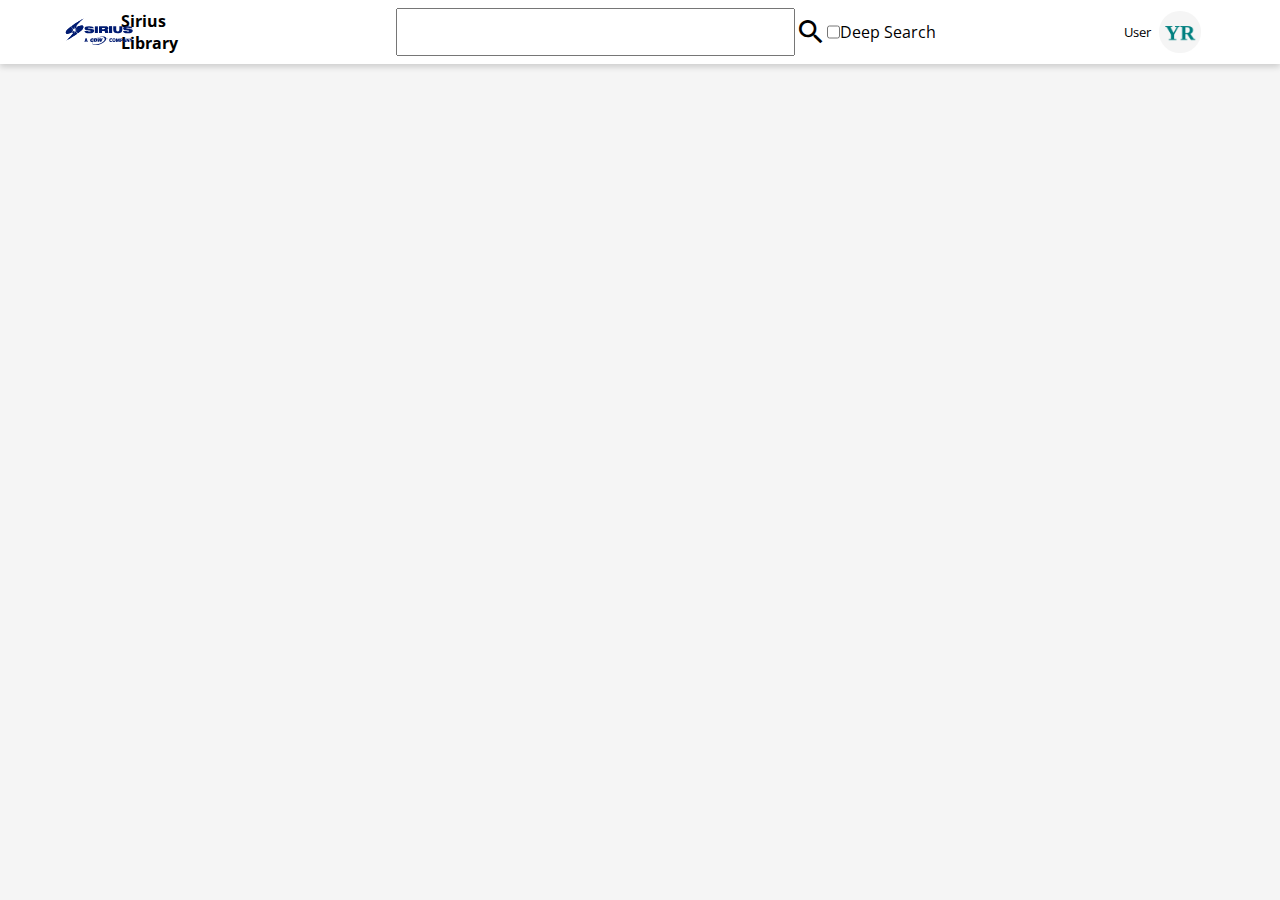
<file: src/main/webapp/index.html>
<!DOCTYPE html>
<html lang="en">

<head>
    <meta name="viewport" content="width=device-width, initial-scale=1.0">
    <title>Sirius | elibrary</title>
    <!-- adding Open sans font -->
    <link rel="preconnect" href="https://fonts.googleapis.com">
    <link rel="preconnect" href="https://fonts.gstatic.com" crossorigin>
    <link rel="stylesheet" href="https://fonts.googleapis.com/icon?family=Material+Icons">
    <link href="https://fonts.googleapis.com/css2?family=Open+Sans:wght@300;400;500;600;700;800&display=swap"
          rel="stylesheet">
    <!-- Adding main stylesheet -->
    <link rel="stylesheet" href="./styles/index.css">
    <!-- Adding JQuery CDN -->
    <script src="https://ajax.googleapis.com/ajax/libs/jquery/3.6.0/jquery.min.js"></script>
    <!-- Adding main script -->
    <script src="./scripts/index.js" type="module" defer></script>
</head>

<body>
<div class="content-wrapper">
    <!-- Header with site name and user-profile -->
    <header>
        <!-- start Nav bar -->
        <nav class="navbar">
            <ul>
                <!-- Site name and link to home page -->
                <li class="site-name">
                    <a href="/">
                        <img src="assets/logo.svg" alt="company_logo">
                        <p>Sirius Library</p>
                    </a>
                </li>
                <!-- End site name -->
                <li id="search-box">
                    <form id="search-form" action="/book/search">
                        <input type="search" name="searchterm" id="searchterm"/>
                        <button type="submit" id="search-submit">
                            <i class="material-icons">search</i>
                        </button>
                        <input type="checkbox" name="deepsearch" id="deepsearch" value="true"/>
                        <label for="deepsearch">Deep Search</label>
                    </form>
                </li>

                <li>
                    <!-- Container for user info -->
                    <div class="user-info">
                        <div class="profile-name">
                            User
                        </div>
                        <div class="profile-avatar">
                            <img id="avatar" alt="profile image">
                        </div>
                    </div>
                    <!-- End container for user info -->
                </li>
            </ul>
        </nav>
        <!-- End Nav bar -->
    </header>
    <!-- Header END -->
    <div class="container">
    </div>
</div>
</body>
</html>
</file>
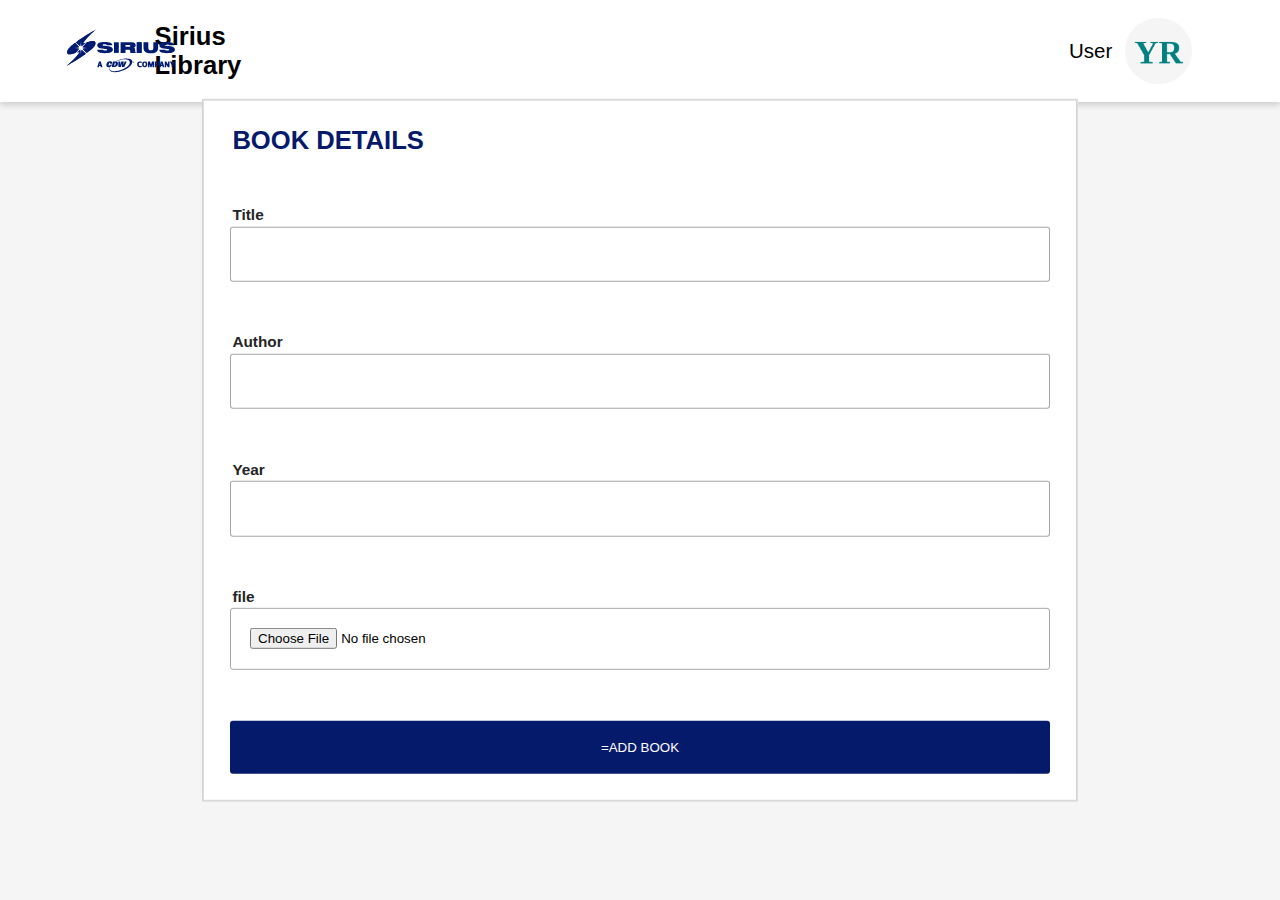
<file: src/main/webapp/addbook.html>
<!DOCTYPE html>
<html lang="en">

<head>
    <meta name="viewport" content="width=device-width, initial-scale=1.0">
    <title>Sirius | Add Book</title>
    <!-- adding Lato font -->
    <link rel="preconnect" href="https://fonts.googleapis.com">
    <link rel="preconnect" href="https://fonts.gstatic.com" crossorigin>
    <link href="https://fonts.googleapis.com/css2?family=Lato:wght@100;300;400;700;900&display=swap" rel="stylesheet">
    <!-- Adding main stylesheet -->
    <link rel="stylesheet" href="./styles/addbook.css">
    <!-- Adding JQuery CDN -->
    <script src="https://ajax.googleapis.com/ajax/libs/jquery/3.6.0/jquery.min.js"></script>
    <!-- Adding main script -->
    <script src="./scripts/addbook.js" type="module" defer></script>
</head>

<body>
<div class="content-wrapper">

    <header>
        <!-- start Nav bar -->
        <nav class="navbar">
            <ul>
                <!-- Site name and link to home page -->
                <li class="site-name">
                    <a href="/">
                        <img src="assets/logo.svg" alt="company_logo">
                        <p>Sirius Library</p>
                    </a>
                </li>
                <!-- End site name -->
                <li>
                    <!-- Container for user info -->
                    <div class="user-info">
                        <div class="profile-name">
                            User
                        </div>
                        <div class="profile-avatar">
                            <img id="avatar" alt="profile image">
                        </div>
                    </div>
                    <!-- End container for user info -->
                </li>
            </ul>
        </nav>
        <!-- End Nav bar -->
    </header>
    <div class="app-view-container">
        <div class="details-container">
            <form class="add-book-form" id="add-book-form" method="post" action="/upload" enctype="multipart/form-data">
                    <label class="headings">BOOK DETAILS</label>
                    <div class="labelled-input">
                        <label for="title">Title</label>
                        <input type="text" name="title" id="title" required>
                    </div>
                    <div class="labelled-input">
                        <label for="author">Author</label>
                        <input type="text" name="author" id="author" required>
                    </div>
                    <div class="labelled-input">
                        <label for="year">Year</label>
                        <input type="number" name="year" id="year" required>
                    </div>
                    <div class="labelled-input">
                        <label for="title">file</label>
                        <input type="file" name="file" id="file" required>
                    </div>

                    <button type="submit" id="submit-button" class="submit-button"> =ADD BOOK</button>

            </form>
        </div>
    </div>
</div>
</body>
</html>
</file>
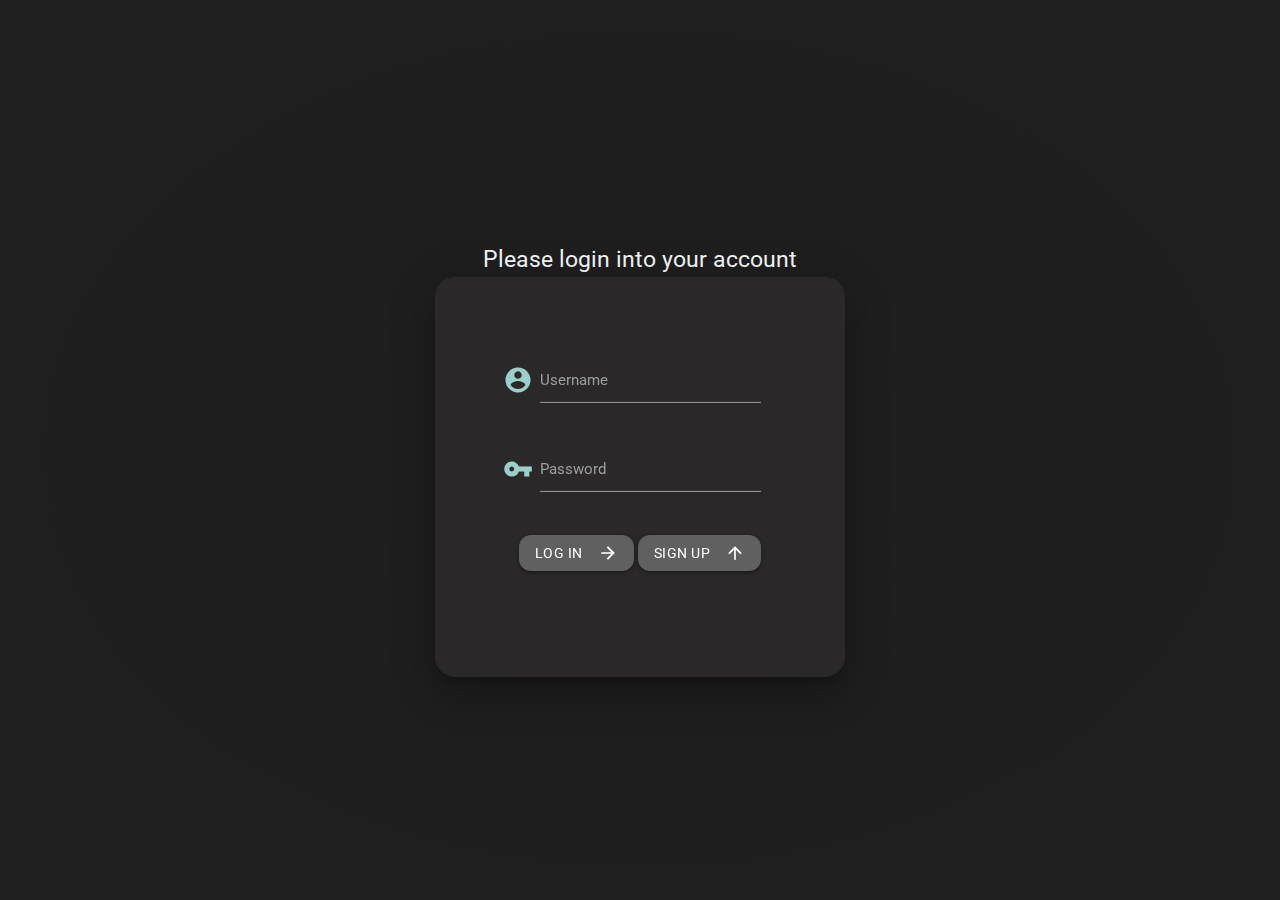
<file: src/main/webapp/login.html>
<html lang="en">

<head>
    <meta charset="UTF-8">
    <meta name="viewport" content="width=device-width, initial-scale=1.0">
    <!-- Compiled and minified CSS -->
    <link rel="stylesheet" href="https://cdnjs.cloudflare.com/ajax/libs/materialize/1.0.0/css/materialize.min.css">
    <link href="https://fonts.googleapis.com/icon?family=Material+Icons" rel="stylesheet">
    <link rel="preconnect" href="https://fonts.gstatic.com">
    <link href="https://fonts.googleapis.com/css2?family=Playfair+Display+SC:ital,wght@1,700&display=swap"
          rel="stylesheet">
    <link rel="stylesheet" href="./styles/login.css">
    <script src="https://cdnjs.cloudflare.com/ajax/libs/materialize/1.0.0/js/materialize.min.js" defer></script>
    <title>Login | SignUp</title>
</head>

<body>
<div class="center" style="width: 80%; height: auto;">
    <div style="color: rgb(242, 247, 248); font-size: 150%; margin-top:2% ;">Please login into your
        account</div>
    <div class="loginContainer col s12 m3 z-depth-5"
         style="min-height: 400px;backdrop-filter: blur(1px);background-color: #2e2c2cc2;border-radius: 5%;">
        <div class="row">
            <form class="col s12" id="loginForm" action="/login" method="post" autocomplete="off">
                <div class="row">
                    <div class="input-field col s8 EmailID">
                        <i class="material-icons prefix">account_circle</i>
                        <input id="icon_prefix" type="text" class="validate" name="username" required
                               style="background-color: transparent;">
                        <label for="icon_prefix">Username</label>
                    </div>
                </div>
                <div class="row">
                    <div class="input-field col s8 Password">
                        <i class="material-icons prefix">vpn_key</i>
                        <input id="password" type="password" class="validate" autocomplete='off' name="password" required>
                        <label for="password">Password</label>
                    </div>
                </div>
                <div id="button_strip " style=" width: 100%;">
                    <button class="btn waves-effect waves-light button login" type="submit">log in
                        <i class="material-icons right">arrow_forward</i>
                    </button>
                    <button class="btn waves-effect waves-light button login" type="button" onclick="location.href='/register'">sign up
                        <i class="material-icons right">arrow_upward</i>
                    </button>
                </div>

            </form>
        </div>
    </div>
</div>

</body>

</html>
</file>
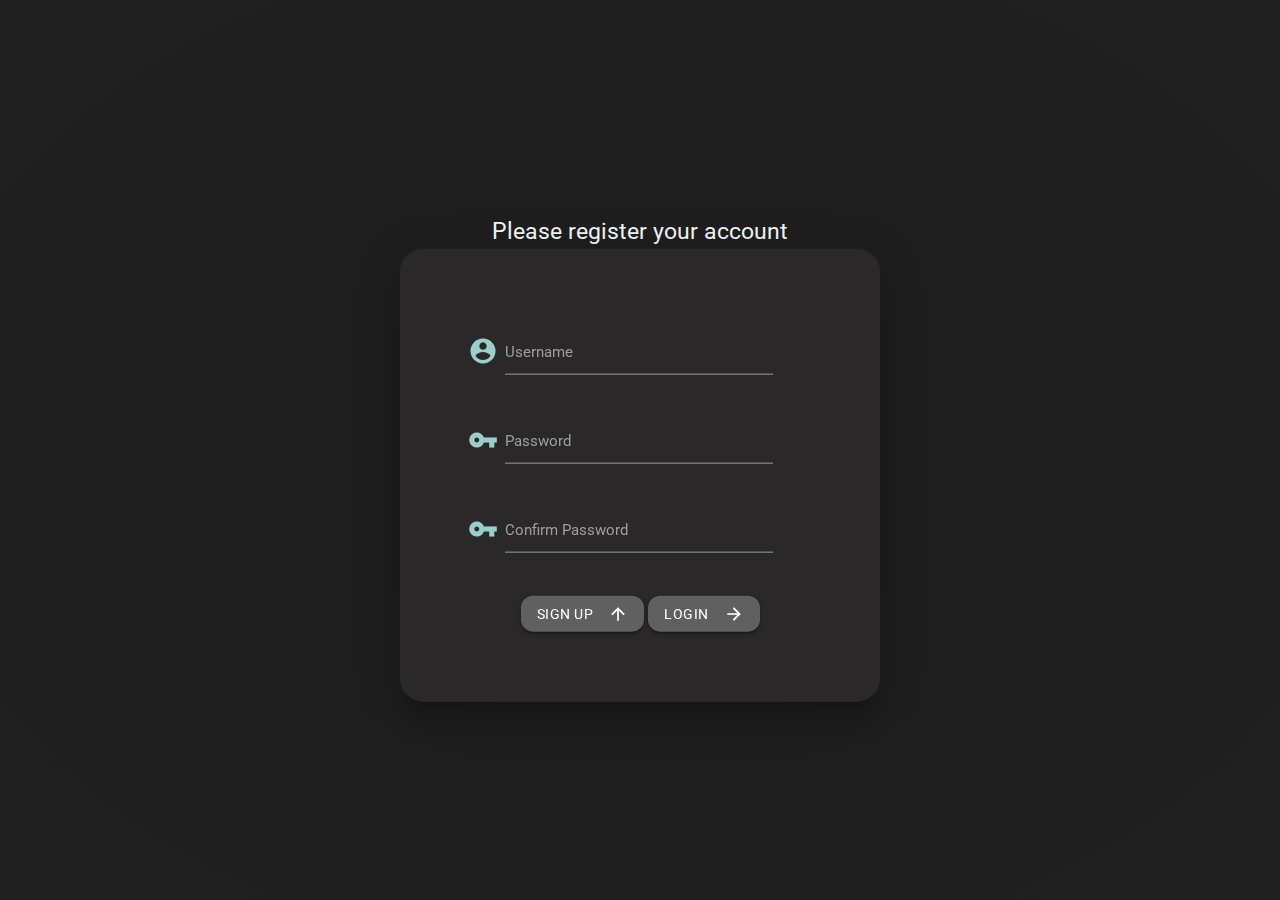
<file: src/main/webapp/register.html>
<!DOCTYPE html>
<html lang="en">

<head>
    <meta charset="UTF-8">
    <meta name="viewport" content="width=device-width, initial-scale=1.0">
    <!-- Compiled and minified CSS -->
    <link rel="stylesheet" href="https://cdnjs.cloudflare.com/ajax/libs/materialize/1.0.0/css/materialize.min.css">
    <link href="https://fonts.googleapis.com/icon?family=Material+Icons" rel="stylesheet">
    <link rel="preconnect" href="https://fonts.gstatic.com">
    <link href="https://fonts.googleapis.com/css2?family=Playfair+Display+SC:ital,wght@1,700&display=swap"
          rel="stylesheet">
    <link rel="stylesheet" href="./styles/login.css">
    <script src="https://cdnjs.cloudflare.com/ajax/libs/materialize/1.0.0/js/materialize.min.js" defer></script>
    <title>Register </title>
</head>

<body>
<div class="center" style="width: 800px; height: auto;">
    <div style="color: rgb(242, 247, 248); font-size: 150%; margin-top:2% ;">Please register your
        account
    </div>
    <div class="loginContainer col s12 m3 z-depth-5"
         style="min-height: 400px;width: 60%;backdrop-filter: blur(1px);background-color: #2e2c2cc2;border-radius: 5%;">
        <div class="row">
            <form class="col s12" id="loginForm" action="/register" method="post" autocomplete="off">
                <div class="row">
                    <div class="input-field col s8 EmailID">
                        <i class="material-icons prefix">account_circle</i>
                        <input id="icon_prefix" type="text" class="validate" name="username" required
                               style="background-color: transparent;">
                        <label for="icon_prefix">Username</label>
                    </div>
                </div>
                <div class="row">
                    <div class="input-field col s8 Password">
                        <i class="material-icons prefix">vpn_key</i>
                        <input id="password" type="password" class="validate" name="password" required>
                        <label for="password">Password</label>
                    </div>
                </div>
                <div class="row">
                    <div class="input-field col s8 Password">
                        <i class="material-icons prefix">vpn_key</i>
                        <input id="cpassword" type="password" class="validate" name="cpassword" required>
                        <label for="cpassword">Confirm Password</label>
                    </div>
                </div>
                <div id="button_strip " style=" width: 100%;">
                    <button class="btn waves-effect waves-light button login" type="submit">sign up
                        <i class="material-icons right">arrow_upward</i>
                    </button>
                    <button class="btn waves-effect waves-light button login" onclick="location.href='/login'">Login
                        <i class="material-icons right">arrow_forward</i>
                    </button>
                </div>

            </form>
        </div>
    </div>
</div>

</body>

</html>
</file>
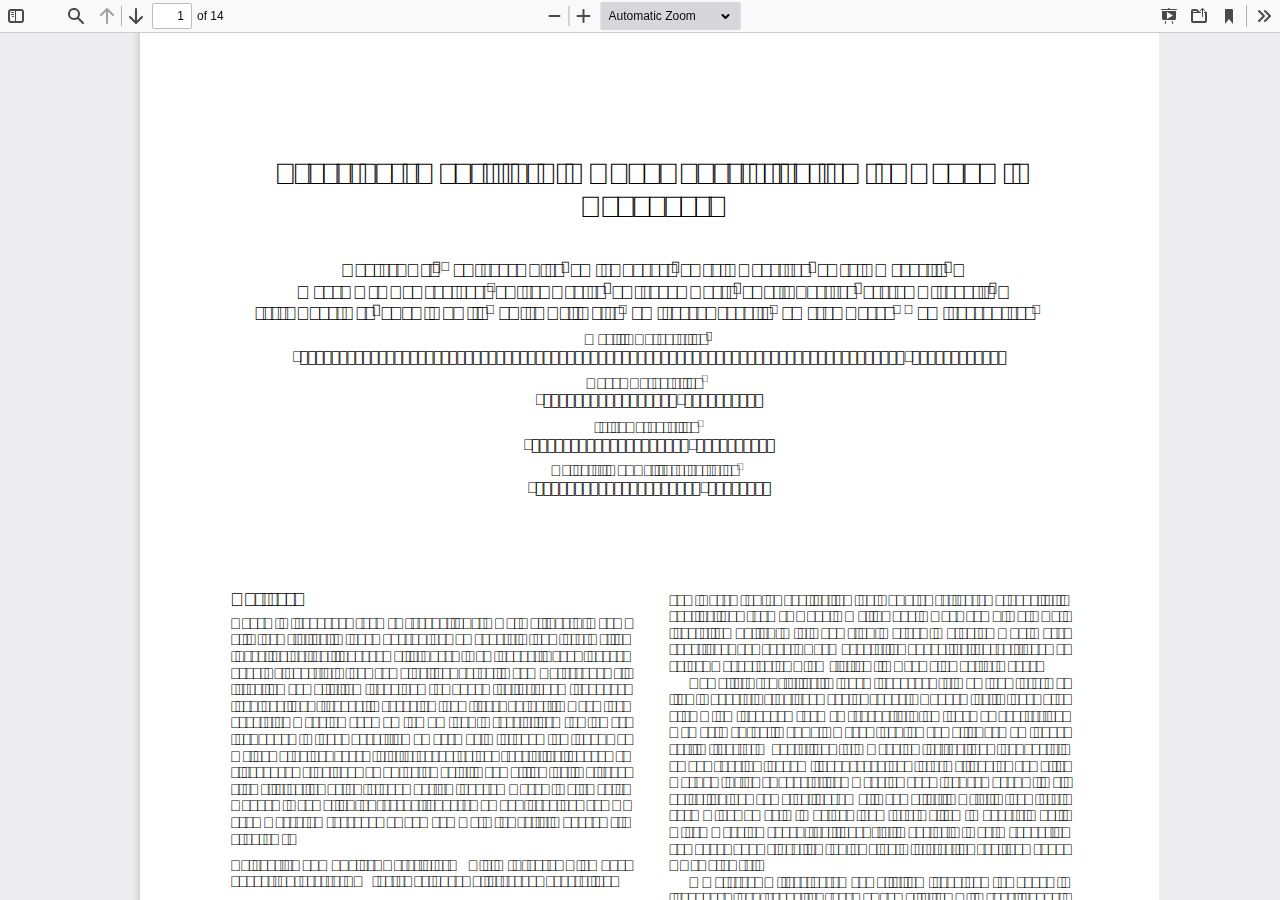
<file: src/main/webapp/web/viewer.html>
<!DOCTYPE html>
<!--
Copyright 2012 Mozilla Foundation

Licensed under the Apache License, Version 2.0 (the "License");
you may not use this file except in compliance with the License.
You may obtain a copy of the License at

    http://www.apache.org/licenses/LICENSE-2.0

Unless required by applicable law or agreed to in writing, software
distributed under the License is distributed on an "AS IS" BASIS,
WITHOUT WARRANTIES OR CONDITIONS OF ANY KIND, either express or implied.
See the License for the specific language governing permissions and
limitations under the License.

Adobe CMap resources are covered by their own copyright but the same license:

    Copyright 1990-2015 Adobe Systems Incorporated.

See https://github.com/adobe-type-tools/cmap-resources
-->
<html dir="ltr" mozdisallowselectionprint>
  <head>
    <meta charset="utf-8">
    <meta name="viewport" content="width=device-width, initial-scale=1, maximum-scale=1">
    <meta name="google" content="notranslate">
    <title>PDF.js viewer</title>

    <link rel="stylesheet" href="viewer.css">


<!-- This snippet is used in production (included from viewer.html) -->
<link rel="resource" type="application/l10n" href="locale/locale.properties">
<script src="../build/pdf.js"></script>


  <script src="viewer.js"></script>

  </head>

  <body tabindex="1">
    <div id="outerContainer">

      <div id="sidebarContainer">
        <div id="toolbarSidebar">
          <div id="toolbarSidebarLeft">
            <div class="splitToolbarButton toggled">
              <button id="viewThumbnail" class="toolbarButton toggled" title="Show Thumbnails" tabindex="2" data-l10n-id="thumbs">
                 <span data-l10n-id="thumbs_label">Thumbnails</span>
              </button>
              <button id="viewOutline" class="toolbarButton" title="Show Document Outline (double-click to expand/collapse all items)" tabindex="3" data-l10n-id="document_outline">
                 <span data-l10n-id="document_outline_label">Document Outline</span>
              </button>
              <button id="viewAttachments" class="toolbarButton" title="Show Attachments" tabindex="4" data-l10n-id="attachments">
                 <span data-l10n-id="attachments_label">Attachments</span>
              </button>
              <button id="viewLayers" class="toolbarButton" title="Show Layers (double-click to reset all layers to the default state)" tabindex="5" data-l10n-id="layers">
                 <span data-l10n-id="layers_label">Layers</span>
              </button>
            </div>
          </div>

          <div id="toolbarSidebarRight">
            <div id="outlineOptionsContainer" class="hidden">
              <div class="verticalToolbarSeparator"></div>

              <button id="currentOutlineItem" class="toolbarButton" disabled="disabled" title="Find Current Outline Item" tabindex="6" data-l10n-id="current_outline_item">
                <span data-l10n-id="current_outline_item_label">Current Outline Item</span>
              </button>
            </div>
          </div>
        </div>
        <div id="sidebarContent">
          <div id="thumbnailView">
          </div>
          <div id="outlineView" class="hidden">
          </div>
          <div id="attachmentsView" class="hidden">
          </div>
          <div id="layersView" class="hidden">
          </div>
        </div>
        <div id="sidebarResizer"></div>
      </div>  <!-- sidebarContainer -->

      <div id="mainContainer">
        <div class="findbar hidden doorHanger" id="findbar">
          <div id="findbarInputContainer">
            <input id="findInput" class="toolbarField" title="Find" placeholder="Find in document…" tabindex="91" data-l10n-id="find_input">
            <div class="splitToolbarButton">
              <button id="findPrevious" class="toolbarButton findPrevious" title="Find the previous occurrence of the phrase" tabindex="92" data-l10n-id="find_previous">
                <span data-l10n-id="find_previous_label">Previous</span>
              </button>
              <div class="splitToolbarButtonSeparator"></div>
              <button id="findNext" class="toolbarButton findNext" title="Find the next occurrence of the phrase" tabindex="93" data-l10n-id="find_next">
                <span data-l10n-id="find_next_label">Next</span>
              </button>
            </div>
          </div>

          <div id="findbarOptionsOneContainer">
            <input type="checkbox" id="findHighlightAll" class="toolbarField" tabindex="94">
            <label for="findHighlightAll" class="toolbarLabel" data-l10n-id="find_highlight">Highlight All</label>
            <input type="checkbox" id="findMatchCase" class="toolbarField" tabindex="95">
            <label for="findMatchCase" class="toolbarLabel" data-l10n-id="find_match_case_label">Match Case</label>
          </div>
          <div id="findbarOptionsTwoContainer">
            <input type="checkbox" id="findMatchDiacritics" class="toolbarField" tabindex="96">
            <label for="findMatchDiacritics" class="toolbarLabel" data-l10n-id="find_match_diacritics_label">Match Diacritics</label>
            <input type="checkbox" id="findEntireWord" class="toolbarField" tabindex="97">
            <label for="findEntireWord" class="toolbarLabel" data-l10n-id="find_entire_word_label">Whole Words</label>
          </div>

          <div class="findbarMessageContainer">
            <span id="findResultsCount" class="toolbarLabel"></span>
          </div>
          <div class="findbarMessageContainer">
            <span id="findMsg" class="toolbarLabel"></span>
          </div>
        </div>  <!-- findbar -->

        <div id="secondaryToolbar" class="secondaryToolbar hidden doorHangerRight">
          <div id="secondaryToolbarButtonContainer">
            <button id="secondaryPresentationMode" class="secondaryToolbarButton presentationMode visibleLargeView" title="Switch to Presentation Mode" tabindex="51" data-l10n-id="presentation_mode">
              <span data-l10n-id="presentation_mode_label">Presentation Mode</span>
            </button>

            <button id="secondaryOpenFile" class="secondaryToolbarButton openFile visibleLargeView" title="Open File" tabindex="52" data-l10n-id="open_file">
              <span data-l10n-id="open_file_label">Open</span>
            </button>

            <button id="secondaryPrint" class="secondaryToolbarButton print visibleMediumView" title="Print" tabindex="53" data-l10n-id="print">
              <span data-l10n-id="print_label">Print</span>
            </button>

            <button id="secondaryDownload" class="secondaryToolbarButton download visibleMediumView" title="Download" tabindex="54" data-l10n-id="download">
              <span data-l10n-id="download_label">Download</span>
            </button>

            <a href="#" id="secondaryViewBookmark" class="secondaryToolbarButton bookmark visibleSmallView" title="Current view (copy or open in new window)" tabindex="55" data-l10n-id="bookmark">
              <span data-l10n-id="bookmark_label">Current View</span>
            </a>

            <div class="horizontalToolbarSeparator visibleLargeView"></div>

            <button id="firstPage" class="secondaryToolbarButton firstPage" title="Go to First Page" tabindex="56" data-l10n-id="first_page">
              <span data-l10n-id="first_page_label">Go to First Page</span>
            </button>
            <button id="lastPage" class="secondaryToolbarButton lastPage" title="Go to Last Page" tabindex="57" data-l10n-id="last_page">
              <span data-l10n-id="last_page_label">Go to Last Page</span>
            </button>

            <div class="horizontalToolbarSeparator"></div>

            <button id="pageRotateCw" class="secondaryToolbarButton rotateCw" title="Rotate Clockwise" tabindex="58" data-l10n-id="page_rotate_cw">
              <span data-l10n-id="page_rotate_cw_label">Rotate Clockwise</span>
            </button>
            <button id="pageRotateCcw" class="secondaryToolbarButton rotateCcw" title="Rotate Counterclockwise" tabindex="59" data-l10n-id="page_rotate_ccw">
              <span data-l10n-id="page_rotate_ccw_label">Rotate Counterclockwise</span>
            </button>

            <div class="horizontalToolbarSeparator"></div>

            <button id="cursorSelectTool" class="secondaryToolbarButton selectTool toggled" title="Enable Text Selection Tool" tabindex="60" data-l10n-id="cursor_text_select_tool">
              <span data-l10n-id="cursor_text_select_tool_label">Text Selection Tool</span>
            </button>
            <button id="cursorHandTool" class="secondaryToolbarButton handTool" title="Enable Hand Tool" tabindex="61" data-l10n-id="cursor_hand_tool">
              <span data-l10n-id="cursor_hand_tool_label">Hand Tool</span>
            </button>

            <div class="horizontalToolbarSeparator"></div>

            <button id="scrollPage" class="secondaryToolbarButton scrollPage" title="Use Page Scrolling" tabindex="62" data-l10n-id="scroll_page">
              <span data-l10n-id="scroll_page_label">Page Scrolling</span>
            </button>
            <button id="scrollVertical" class="secondaryToolbarButton scrollVertical toggled" title="Use Vertical Scrolling" tabindex="63" data-l10n-id="scroll_vertical">
              <span data-l10n-id="scroll_vertical_label">Vertical Scrolling</span>
            </button>
            <button id="scrollHorizontal" class="secondaryToolbarButton scrollHorizontal" title="Use Horizontal Scrolling" tabindex="64" data-l10n-id="scroll_horizontal">
              <span data-l10n-id="scroll_horizontal_label">Horizontal Scrolling</span>
            </button>
            <button id="scrollWrapped" class="secondaryToolbarButton scrollWrapped" title="Use Wrapped Scrolling" tabindex="65" data-l10n-id="scroll_wrapped">
              <span data-l10n-id="scroll_wrapped_label">Wrapped Scrolling</span>
            </button>

            <div class="horizontalToolbarSeparator"></div>

            <button id="spreadNone" class="secondaryToolbarButton spreadNone toggled" title="Do not join page spreads" tabindex="66" data-l10n-id="spread_none">
              <span data-l10n-id="spread_none_label">No Spreads</span>
            </button>
            <button id="spreadOdd" class="secondaryToolbarButton spreadOdd" title="Join page spreads starting with odd-numbered pages" tabindex="67" data-l10n-id="spread_odd">
              <span data-l10n-id="spread_odd_label">Odd Spreads</span>
            </button>
            <button id="spreadEven" class="secondaryToolbarButton spreadEven" title="Join page spreads starting with even-numbered pages" tabindex="68" data-l10n-id="spread_even">
              <span data-l10n-id="spread_even_label">Even Spreads</span>
            </button>

            <div class="horizontalToolbarSeparator"></div>

            <button id="documentProperties" class="secondaryToolbarButton documentProperties" title="Document Properties…" tabindex="69" data-l10n-id="document_properties">
              <span data-l10n-id="document_properties_label">Document Properties…</span>
            </button>
          </div>
        </div>  <!-- secondaryToolbar -->

        <div class="toolbar">
          <div id="toolbarContainer">
            <div id="toolbarViewer">
              <div id="toolbarViewerLeft">
                <button id="sidebarToggle" class="toolbarButton" title="Toggle Sidebar" tabindex="11" data-l10n-id="toggle_sidebar" aria-expanded="false" aria-controls="sidebarContainer">
                  <span data-l10n-id="toggle_sidebar_label">Toggle Sidebar</span>
                </button>
                <div class="toolbarButtonSpacer"></div>
                <button id="viewFind" class="toolbarButton" title="Find in Document" tabindex="12" data-l10n-id="findbar" aria-expanded="false" aria-controls="findbar">
                  <span data-l10n-id="findbar_label">Find</span>
                </button>
                <div class="splitToolbarButton hiddenSmallView">
                  <button class="toolbarButton pageUp" title="Previous Page" id="previous" tabindex="13" data-l10n-id="previous">
                    <span data-l10n-id="previous_label">Previous</span>
                  </button>
                  <div class="splitToolbarButtonSeparator"></div>
                  <button class="toolbarButton pageDown" title="Next Page" id="next" tabindex="14" data-l10n-id="next">
                    <span data-l10n-id="next_label">Next</span>
                  </button>
                </div>
                <input type="number" id="pageNumber" class="toolbarField pageNumber" title="Page" value="1" size="4" min="1" tabindex="15" data-l10n-id="page" autocomplete="off">
                <span id="numPages" class="toolbarLabel"></span>
              </div>
              <div id="toolbarViewerRight">
                <button id="presentationMode" class="toolbarButton presentationMode hiddenLargeView" title="Switch to Presentation Mode" tabindex="31" data-l10n-id="presentation_mode">
                  <span data-l10n-id="presentation_mode_label">Presentation Mode</span>
                </button>

                <button id="openFile" class="toolbarButton openFile hiddenLargeView" title="Open File" tabindex="32" data-l10n-id="open_file">
                  <span data-l10n-id="open_file_label">Open</span>
                </button>

                <button id="print" class="toolbarButton print hiddenMediumView" title="Print" tabindex="33" data-l10n-id="print">
                  <span data-l10n-id="print_label">Print</span>
                </button>

                <button id="download" class="toolbarButton download hiddenMediumView" title="Download" tabindex="34" data-l10n-id="download">
                  <span data-l10n-id="download_label">Download</span>
                </button>
                <a href="#" id="viewBookmark" class="toolbarButton bookmark hiddenSmallView" title="Current view (copy or open in new window)" tabindex="35" data-l10n-id="bookmark">
                  <span data-l10n-id="bookmark_label">Current View</span>
                </a>

                <div class="verticalToolbarSeparator hiddenSmallView"></div>

                <button id="secondaryToolbarToggle" class="toolbarButton" title="Tools" tabindex="36" data-l10n-id="tools" aria-expanded="false" aria-controls="secondaryToolbar">
                  <span data-l10n-id="tools_label">Tools</span>
                </button>
              </div>
              <div id="toolbarViewerMiddle">
                <div class="splitToolbarButton">
                  <button id="zoomOut" class="toolbarButton zoomOut" title="Zoom Out" tabindex="21" data-l10n-id="zoom_out">
                    <span data-l10n-id="zoom_out_label">Zoom Out</span>
                  </button>
                  <div class="splitToolbarButtonSeparator"></div>
                  <button id="zoomIn" class="toolbarButton zoomIn" title="Zoom In" tabindex="22" data-l10n-id="zoom_in">
                    <span data-l10n-id="zoom_in_label">Zoom In</span>
                   </button>
                </div>
                <span id="scaleSelectContainer" class="dropdownToolbarButton">
                  <select id="scaleSelect" title="Zoom" tabindex="23" data-l10n-id="zoom">
                    <option id="pageAutoOption" title="" value="auto" selected="selected" data-l10n-id="page_scale_auto">Automatic Zoom</option>
                    <option id="pageActualOption" title="" value="page-actual" data-l10n-id="page_scale_actual">Actual Size</option>
                    <option id="pageFitOption" title="" value="page-fit" data-l10n-id="page_scale_fit">Page Fit</option>
                    <option id="pageWidthOption" title="" value="page-width" data-l10n-id="page_scale_width">Page Width</option>
                    <option id="customScaleOption" title="" value="custom" disabled="disabled" hidden="true"></option>
                    <option title="" value="0.5" data-l10n-id="page_scale_percent" data-l10n-args='{ "scale": 50 }'>50%</option>
                    <option title="" value="0.75" data-l10n-id="page_scale_percent" data-l10n-args='{ "scale": 75 }'>75%</option>
                    <option title="" value="1" data-l10n-id="page_scale_percent" data-l10n-args='{ "scale": 100 }'>100%</option>
                    <option title="" value="1.25" data-l10n-id="page_scale_percent" data-l10n-args='{ "scale": 125 }'>125%</option>
                    <option title="" value="1.5" data-l10n-id="page_scale_percent" data-l10n-args='{ "scale": 150 }'>150%</option>
                    <option title="" value="2" data-l10n-id="page_scale_percent" data-l10n-args='{ "scale": 200 }'>200%</option>
                    <option title="" value="3" data-l10n-id="page_scale_percent" data-l10n-args='{ "scale": 300 }'>300%</option>
                    <option title="" value="4" data-l10n-id="page_scale_percent" data-l10n-args='{ "scale": 400 }'>400%</option>
                  </select>
                </span>
              </div>
            </div>
            <div id="loadingBar">
              <div class="progress">
                <div class="glimmer">
                </div>
              </div>
            </div>
          </div>
        </div>

        <div id="viewerContainer" tabindex="0">
          <div id="viewer" class="pdfViewer"></div>
        </div>

        <div id="errorWrapper" hidden='true'>
          <div id="errorMessageLeft">
            <span id="errorMessage"></span>
            <button id="errorShowMore" data-l10n-id="error_more_info">
              More Information
            </button>
            <button id="errorShowLess" data-l10n-id="error_less_info" hidden='true'>
              Less Information
            </button>
          </div>
          <div id="errorMessageRight">
            <button id="errorClose" data-l10n-id="error_close">
              Close
            </button>
          </div>
          <div class="clearBoth"></div>
          <textarea id="errorMoreInfo" hidden='true' readonly="readonly"></textarea>
        </div>
      </div> <!-- mainContainer -->

      <div id="overlayContainer" class="hidden">
        <div id="passwordOverlay" class="container hidden">
          <div class="dialog">
            <div class="row">
              <p id="passwordText" data-l10n-id="password_label">Enter the password to open this PDF file:</p>
            </div>
            <div class="row">
              <input type="password" id="password" class="toolbarField">
            </div>
            <div class="buttonRow">
              <button id="passwordCancel" class="overlayButton"><span data-l10n-id="password_cancel">Cancel</span></button>
              <button id="passwordSubmit" class="overlayButton"><span data-l10n-id="password_ok">OK</span></button>
            </div>
          </div>
        </div>
        <div id="documentPropertiesOverlay" class="container hidden">
          <div class="dialog">
            <div class="row">
              <span data-l10n-id="document_properties_file_name">File name:</span> <p id="fileNameField">-</p>
            </div>
            <div class="row">
              <span data-l10n-id="document_properties_file_size">File size:</span> <p id="fileSizeField">-</p>
            </div>
            <div class="separator"></div>
            <div class="row">
              <span data-l10n-id="document_properties_title">Title:</span> <p id="titleField">-</p>
            </div>
            <div class="row">
              <span data-l10n-id="document_properties_author">Author:</span> <p id="authorField">-</p>
            </div>
            <div class="row">
              <span data-l10n-id="document_properties_subject">Subject:</span> <p id="subjectField">-</p>
            </div>
            <div class="row">
              <span data-l10n-id="document_properties_keywords">Keywords:</span> <p id="keywordsField">-</p>
            </div>
            <div class="row">
              <span data-l10n-id="document_properties_creation_date">Creation Date:</span> <p id="creationDateField">-</p>
            </div>
            <div class="row">
              <span data-l10n-id="document_properties_modification_date">Modification Date:</span> <p id="modificationDateField">-</p>
            </div>
            <div class="row">
              <span data-l10n-id="document_properties_creator">Creator:</span> <p id="creatorField">-</p>
            </div>
            <div class="separator"></div>
            <div class="row">
              <span data-l10n-id="document_properties_producer">PDF Producer:</span> <p id="producerField">-</p>
            </div>
            <div class="row">
              <span data-l10n-id="document_properties_version">PDF Version:</span> <p id="versionField">-</p>
            </div>
            <div class="row">
              <span data-l10n-id="document_properties_page_count">Page Count:</span> <p id="pageCountField">-</p>
            </div>
            <div class="row">
              <span data-l10n-id="document_properties_page_size">Page Size:</span> <p id="pageSizeField">-</p>
            </div>
            <div class="separator"></div>
            <div class="row">
              <span data-l10n-id="document_properties_linearized">Fast Web View:</span> <p id="linearizedField">-</p>
            </div>
            <div class="buttonRow">
              <button id="documentPropertiesClose" class="overlayButton"><span data-l10n-id="document_properties_close">Close</span></button>
            </div>
          </div>
        </div>
        <div id="printServiceOverlay" class="container hidden">
          <div class="dialog">
            <div class="row">
              <span data-l10n-id="print_progress_message">Preparing document for printing…</span>
            </div>
            <div class="row">
              <progress value="0" max="100"></progress>
              <span data-l10n-id="print_progress_percent" data-l10n-args='{ "progress": 0 }' class="relative-progress">0%</span>
            </div>
            <div class="buttonRow">
              <button id="printCancel" class="overlayButton"><span data-l10n-id="print_progress_close">Cancel</span></button>
            </div>
          </div>
        </div>
      </div>  <!-- overlayContainer -->

    </div> <!-- outerContainer -->
    <div id="printContainer"></div>

  </body>
</html>
</file>
<file: src/main/webapp/styles/index.css>
* {
    margin: 0;
    padding: 0;
    box-sizing: border-box;
    scrollbar-color: #bcddf7 #000d1779;
}

*::-webkit-scrollbar {
    width: 0.5rem;
}

*::-webkit-scrollbar-thumb {
    background-color: #5d5f5faf;
    border-radius: 20px;
}

*::-webkit-scrollbar-track {
    background: #000d1779;
}

/* Setting baseline for rem */
html {
    font-size: 16px;
}

/* Applied font family */
body {
    font-family: "Open Sans", sans-serif;
    background-color: #f5f5f5;
}

/* Styles for sitename and profile icon */
header {
    position: sticky;
    top: 0;
    left: 0;
    height: 4rem;
    background-color: white;
    padding: .5rem;
    box-shadow: 0 3px 6px #00000029;
    z-index: 1;
}

.navbar {
    height: 100%;
    width: 90%;
    margin: 0 auto;
}

.navbar * {
    height: 100%;
}

.navbar ul {
    display: flex;
    justify-content: space-between;
    align-items: center;
}

.navbar li {
    display: block;
    position: relative;
}


.navbar li.site-name {
    width: 12%;
    height: 100%;
    padding: 0.5rem;
}
.navbar li.site-name a {
    height: 100%;
    display: flex;
    justify-content: space-between;
    align-items: center;
    color: black;
    text-decoration: none;
    font-weight: 700;
}
.navbar li.site-name a p{
    display: flex;
    justify-content: center;
    align-items: center;
}
.navbar li.site-name a img {
    height: 100%;
    transform: scale(3);
}
.navbar li .user-info {
    display: flex;
    align-items: center;
}

.navbar li .user-info .profile-name {
    color: black;
    height: fit-content;
    font-size: .8rem;
}

.navbar li .user-info .profile-avatar {
    padding: .2rem 0;
    margin: 0.5rem;
    cursor: pointer;
}

.navbar li .user-info .profile-avatar img {
    border-radius: 50%;
}


.container{
    z-index: -1;
    width: 95%;
    margin: 1% 3.5%;
    padding: 10px;
}

.book-card{
    width: 15%;
    margin: 10px;
    float: left;
    margin-bottom: 15px;
    cursor: pointer;
}
.book-card .book-img{
    width: 100%;
    padding-bottom: 148%;
    position: relative;
    overflow: hidden;
    border-radius: 10px;
}
.book-card .book-img img{

    position: absolute;
    width: 100%;
    min-height: 100%;
}
.book-card h3{
    text-transform: capitalize;
    white-space: nowrap;
    text-overflow: ellipsis;
    overflow: hidden;
    padding: 10px;
    max-width: 100%;
    font-size: 14px;
    line-height: 1.3em;
    margin: 0;
}
.book-card .book-info{
    line-height: 1.3em;
    display: flex;
    align-items: center;
    justify-content: space-between;
}

.book-card .book-info .pages{
    font-size: .95em;
    color: #666;
    text-align: center;
}
.book-card .book-info .book-author{
    text-transform: capitalize;
    font-size: .9em;
    line-height: 1em;
    padding: 2px 4px;
    border: 1px solid #aaa;
    border-radius: 3px;

}
#search-box{
    width: 50%;
}
#search-form{
    display: flex;
    justify-content: center;
    align-content: center;
    width: 100%;
}

#search-form label{
    display: flex;
    align-items: center;
}

#searchterm{
    width: 70%;
}

#search-submit{
    display: flex;
    align-items: center;
    background: none;
    border: none;
    cursor: pointer;

}

#search-submit i{
    display: flex;
    align-items: center;
    font-size:2rem ;
}
</file>
<file: src/main/webapp/styles/addbook.css>
* {
    margin: 0;
    padding: 0;
    box-sizing: border-box;
    scrollbar-color: #bcddf7 #000d1779;
}

*::-webkit-scrollbar {
    width: 0.5rem;
}

*::-webkit-scrollbar-thumb {
    background-color: #5d5f5faf;
    border-radius: 20px;
}

*::-webkit-scrollbar-track {
    background: #000d1779;
}

/* Setting baseline for rem */
html {
    font-size: 16px;
}

/* Applied font family */
body {
    font-family: "Open Sans", sans-serif;
    background-color: #f5f5f5;
}

/* Styles for sitename and profile icon */
header {
    position: sticky;
    top: 0;
    left: 0;
    height: 4rem;
    background-color: white;
    padding: .5rem;
    box-shadow: 0 3px 6px #00000029;
}

.navbar {
    height: 100%;
    width: 90%;
    margin: 0 auto;
}

.navbar * {
    height: 100%;
}

.navbar ul {
    display: flex;
    justify-content: space-between;
    align-items: center;
}

.navbar li {
    display: block;
    position: relative;
}


.navbar li.site-name {
    width: 13%;
    height: 100%;
    padding: 0.5rem;
}
.navbar li.site-name a {
    height: 100%;
    display: flex;
    justify-content: space-between;
    align-items: center;
    color: black;
    text-decoration: none;
    font-weight: 700;
}
.navbar li.site-name a p{
    display: flex;
    justify-content: center;
    align-items: center;
}
.navbar li.site-name a img {
    height: 100%;
    transform: scale(3);
}
.navbar li .user-info {
    display: flex;
    align-items: center;
}

.navbar li .user-info .profile-name {
    color: black;
    height: fit-content;
    font-size: .8rem;
}

.navbar li .user-info .profile-avatar {
    padding: .2rem 0;
    margin: 0.5rem;
    cursor: pointer;
}

.navbar li .user-info .profile-avatar img {
    border-radius: 50%;
}

.app-view-container {
    position: absolute;
    top: 50%;
    left: 50%;
    transform: translate(-50%,-50%);
    margin: 0 auto;
    padding: 1rem;
    width: 50%;
}

.details-container {
    width: 80%;
    margin: 0 auto;
    padding: 1rem;
    background-color: white;
    border: 2px groove rgba(80, 79, 78, 0.178);
    display: flex;
    flex-direction: row;
}

.add-book-form {
    width: 100%;
}

section {
    margin: 1rem;
}

label {
    margin: 0.1rem;
    color: rgb(6, 26, 108);
    font-weight: 600;
}

input ,.submit-button{
    width: 100%;
    padding: 0.75rem;
    border-radius: 3px;
    border: 1px solid rgba(0, 0, 0, 0.349);
}

.labelled-input {
    margin: 2rem 0;
}

.labelled-input label {
    font-size: 0.6rem;
    display: block;
    color: rgb(37, 37, 37);
    font-weight: 700;
}

.submit-button {
    display: block;
    border: none;
    color: white;
    background-color: rgb(6, 26, 108);
}


/* Media Queries for responsiveness*/

/* Mobile view */
@media screen and (min-width: 425px) {
    html {
        font-size: 4vw;
    }

    .app-view-container {
        width: 100%;
        margin: 0 auto;
        padding: 1rem;
    }

    .details-container {
        width: 90%;
    }
}

/* Tablet view */
@media screen and (min-width: 768px) {
    html {
        font-size: 2.5vw;
    }

    .app-view-container {
        width: 90%;
        margin: 0 auto;
        padding: 1rem;
    }

    .details-container {
        width: 95%;
    }
}

/* Mini Laptop */
@media screen and (min-width: 1024px) {
    html {
        font-size: 2vw;
    }

    .app-view-container {
        width: 80%;
        margin: 0 auto;
        padding: 1rem;
    }

    .details-container {
        width: 90%;
    }
}

/* Normal Laptop */
@media screen and (min-width: 1440px) {
    html {
        font-size: 1vw;
    }

    .app-view-container {
        width: 50%;
        margin: 0 auto;
        padding: 1rem;
    }

    .details-container {
        width: 80%;
    }
}
</file>
<file: src/main/webapp/styles/login.css>
@import
url('https://fonts.googleapis.com/css2?family=Roboto:wght@900&display=swap')
;

*{
    margin:0;
    padding:0;
    box-sizing: border-box;
}

body {
    background-image: radial-gradient(rgb(31, 29, 29), rgb(32, 32, 32));
    position: relative;
    height: 100vh;
}

.loginContainer {
    padding-bottom:50px;
    margin:0 auto;
    background-color: rgba(255, 255, 255, .15);
    backdrop-filter: blur(5px);
    width: 40%;
}

.center {
    position: absolute;
    margin: auto;
    top: 50%;
    left: 50%;
    transform: translate(-50%, -50%);
}

.EmailID {
    margin-top: 80px !important;
    margin-left: 60px !important;
}

.Password {
    margin-top: 0 !important;
    margin-left: 60px !important;
}

.phoneNum, .verifyNum {
    margin-top: 0 !important;
    margin-left: 40px !important;
}

.validate {
    color: rgb(255, 255, 255);
}

.prefix {
    color: #bcfcf6c9;
}

.input-field .prefix.active {
    color: white !important;
}

.EmaiID label.active {
    color: rgb(13, 223, 230) !important;
}

.Password label.active {
    color: rgb(246, 246, 250) !important;
}

input[type="password"]:not(.browser-default):focus:not([readonly]) {
    border-bottom: 2px solid #c2caf5 !important;
    box-shadow: 0 1px 0 0 rgb(77, 219, 255) !important;
}

.heading {
    margin-left: 170px;
    color: rgb(32, 63, 32);
    font-family: "Playfair Display SC", serif;
}

.btn {
    /* color: rgb(32, 63, 32) !important; */
    display: inline;
    background-color: rgb(96, 96, 97);
    border-radius: 12px;
    margin: auto;
}

#button_strip {
    display: flex;
    justify-content: space-evenly;
}

.fPassword {
    font-size: 15px;
    margin-top: 2px;
    margin-left: 400px;
}

.btn:hover {
    background-color: rgba(43, 238, 245, 0.733);
}
</file>
<file: src/main/webapp/web/viewer.css>
/* Copyright 2014 Mozilla Foundation
 *
 * Licensed under the Apache License, Version 2.0 (the "License");
 * you may not use this file except in compliance with the License.
 * You may obtain a copy of the License at
 *
 *     http://www.apache.org/licenses/LICENSE-2.0
 *
 * Unless required by applicable law or agreed to in writing, software
 * distributed under the License is distributed on an "AS IS" BASIS,
 * WITHOUT WARRANTIES OR CONDITIONS OF ANY KIND, either express or implied.
 * See the License for the specific language governing permissions and
 * limitations under the License.
 */
* {
  margin: 0;
  padding: 0;
  box-sizing: border-box;
  scrollbar-color: #bcddf7 #000d1779;
}

*::-webkit-scrollbar {
  width: 0.5rem;
}

*::-webkit-scrollbar-thumb {
  background-color: #5d5f5faf;
  border-radius: 20px;
}

*::-webkit-scrollbar-track {
  background: #000d1779;
}

.textLayer {
  position: absolute;
  text-align: initial;
  left: 0;
  top: 0;
  right: 0;
  bottom: 0;
  overflow: hidden;
  opacity: 0.2;
  line-height: 1;
  -webkit-text-size-adjust: none;
     -moz-text-size-adjust: none;
          text-size-adjust: none;
}

.textLayer span,
.textLayer br {
  color: transparent;
  position: absolute;
  white-space: pre;
  cursor: text;
  transform-origin: 0% 0%;
}

/* Only necessary in Google Chrome, see issue 14205, and most unfortunately
 * the problem doesn't show up in "text" reference tests. */
.textLayer span.markedContent {
  top: 0;
  height: 0;
}

.textLayer .highlight {
  margin: -1px;
  padding: 1px;
  background-color: rgba(180, 0, 170, 1);
  border-radius: 4px;
}

.textLayer .highlight.appended {
  position: initial;
}

.textLayer .highlight.begin {
  border-radius: 4px 0 0 4px;
}

.textLayer .highlight.end {
  border-radius: 0 4px 4px 0;
}

.textLayer .highlight.middle {
  border-radius: 0;
}

.textLayer .highlight.selected {
  background-color: rgba(0, 100, 0, 1);
}

.textLayer ::-moz-selection {
  background: rgba(0, 0, 255, 1);
}

.textLayer ::selection {
  background: rgba(0, 0, 255, 1);
}

/* Avoids https://github.com/mozilla/pdf.js/issues/13840 in Chrome */
.textLayer br::-moz-selection {
  background: transparent;
}
.textLayer br::selection {
  background: transparent;
}

.textLayer .endOfContent {
  display: block;
  position: absolute;
  left: 0;
  top: 100%;
  right: 0;
  bottom: 0;
  z-index: -1;
  cursor: default;
  -webkit-user-select: none;
     -moz-user-select: none;
          user-select: none;
}

.textLayer .endOfContent.active {
  top: 0;
}


:root {
  --annotation-unfocused-field-background: url("data:image/svg+xml;charset=UTF-8,<svg width='1px' height='1px' xmlns='http://www.w3.org/2000/svg'><rect width='100%' height='100%' style='fill:rgba(0, 54, 255, 0.13);'/></svg>");
}

.annotationLayer section {
  position: absolute;
  text-align: initial;
}

.annotationLayer .linkAnnotation > a,
.annotationLayer .buttonWidgetAnnotation.pushButton > a {
  position: absolute;
  font-size: 1em;
  top: 0;
  left: 0;
  width: 100%;
  height: 100%;
}

.annotationLayer .buttonWidgetAnnotation.pushButton > canvas {
  position: relative;
  top: 0;
  left: 0;
  z-index: -1;
}

.annotationLayer .linkAnnotation > a:hover,
.annotationLayer .buttonWidgetAnnotation.pushButton > a:hover {
  opacity: 0.2;
  background: rgba(255, 255, 0, 1);
  box-shadow: 0 2px 10px rgba(255, 255, 0, 1);
}

.annotationLayer .textAnnotation img {
  position: absolute;
  cursor: pointer;
}

.annotationLayer .textWidgetAnnotation input,
.annotationLayer .textWidgetAnnotation textarea,
.annotationLayer .choiceWidgetAnnotation select,
.annotationLayer .buttonWidgetAnnotation.checkBox input,
.annotationLayer .buttonWidgetAnnotation.radioButton input {
  background-image: var(--annotation-unfocused-field-background);
  border: 1px solid transparent;
  box-sizing: border-box;
  font-size: 9px;
  height: 100%;
  margin: 0;
  padding: 0 3px;
  vertical-align: top;
  width: 100%;
}

.annotationLayer .choiceWidgetAnnotation select option {
  padding: 0;
}

.annotationLayer .buttonWidgetAnnotation.radioButton input {
  border-radius: 50%;
}

.annotationLayer .textWidgetAnnotation textarea {
  font: message-box;
  font-size: 9px;
  resize: none;
}

.annotationLayer .textWidgetAnnotation input[disabled],
.annotationLayer .textWidgetAnnotation textarea[disabled],
.annotationLayer .choiceWidgetAnnotation select[disabled],
.annotationLayer .buttonWidgetAnnotation.checkBox input[disabled],
.annotationLayer .buttonWidgetAnnotation.radioButton input[disabled] {
  background: none;
  border: 1px solid transparent;
  cursor: not-allowed;
}

.annotationLayer .textWidgetAnnotation input:hover,
.annotationLayer .textWidgetAnnotation textarea:hover,
.annotationLayer .choiceWidgetAnnotation select:hover,
.annotationLayer .buttonWidgetAnnotation.checkBox input:hover,
.annotationLayer .buttonWidgetAnnotation.radioButton input:hover {
  border: 1px solid rgba(0, 0, 0, 1);
}

.annotationLayer .textWidgetAnnotation input:focus,
.annotationLayer .textWidgetAnnotation textarea:focus,
.annotationLayer .choiceWidgetAnnotation select:focus {
  background: none;
  border: 1px solid transparent;
}

.annotationLayer .textWidgetAnnotation input :focus,
.annotationLayer .textWidgetAnnotation textarea :focus,
.annotationLayer .choiceWidgetAnnotation select :focus,
.annotationLayer .buttonWidgetAnnotation.checkBox :focus,
.annotationLayer .buttonWidgetAnnotation.radioButton :focus {
  background-image: none;
  background-color: transparent;
  outline: auto;
}

.annotationLayer .buttonWidgetAnnotation.checkBox input:checked:before,
.annotationLayer .buttonWidgetAnnotation.checkBox input:checked:after,
.annotationLayer .buttonWidgetAnnotation.radioButton input:checked:before {
  background-color: rgba(0, 0, 0, 1);
  content: "";
  display: block;
  position: absolute;
}

.annotationLayer .buttonWidgetAnnotation.checkBox input:checked:before,
.annotationLayer .buttonWidgetAnnotation.checkBox input:checked:after {
  height: 80%;
  left: 45%;
  width: 1px;
}

.annotationLayer .buttonWidgetAnnotation.checkBox input:checked:before {
  transform: rotate(45deg);
}

.annotationLayer .buttonWidgetAnnotation.checkBox input:checked:after {
  transform: rotate(-45deg);
}

.annotationLayer .buttonWidgetAnnotation.radioButton input:checked:before {
  border-radius: 50%;
  height: 50%;
  left: 30%;
  top: 20%;
  width: 50%;
}

.annotationLayer .textWidgetAnnotation input.comb {
  font-family: monospace;
  padding-left: 2px;
  padding-right: 0;
}

.annotationLayer .textWidgetAnnotation input.comb:focus {
  /*
   * Letter spacing is placed on the right side of each character. Hence, the
   * letter spacing of the last character may be placed outside the visible
   * area, causing horizontal scrolling. We avoid this by extending the width
   * when the element has focus and revert this when it loses focus.
   */
  width: 103%;
}

.annotationLayer .buttonWidgetAnnotation.checkBox input,
.annotationLayer .buttonWidgetAnnotation.radioButton input {
  -webkit-appearance: none;
     -moz-appearance: none;
          appearance: none;
  padding: 0;
}

.annotationLayer .popupWrapper {
  position: absolute;
  width: 20em;
}

.annotationLayer .popup {
  position: absolute;
  z-index: 200;
  max-width: 20em;
  background-color: rgba(255, 255, 153, 1);
  box-shadow: 0 2px 5px rgba(136, 136, 136, 1);
  border-radius: 2px;
  padding: 6px;
  margin-left: 5px;
  cursor: pointer;
  font: message-box;
  font-size: 9px;
  white-space: normal;
  word-wrap: break-word;
}

.annotationLayer .popup > * {
  font-size: 9px;
}

.annotationLayer .popup h1 {
  display: inline-block;
}

.annotationLayer .popupDate {
  display: inline-block;
  margin-left: 5px;
}

.annotationLayer .popupContent {
  border-top: 1px solid rgba(51, 51, 51, 1);
  margin-top: 2px;
  padding-top: 2px;
}

.annotationLayer .richText > * {
  white-space: pre-wrap;
}

.annotationLayer .highlightAnnotation,
.annotationLayer .underlineAnnotation,
.annotationLayer .squigglyAnnotation,
.annotationLayer .strikeoutAnnotation,
.annotationLayer .freeTextAnnotation,
.annotationLayer .lineAnnotation svg line,
.annotationLayer .squareAnnotation svg rect,
.annotationLayer .circleAnnotation svg ellipse,
.annotationLayer .polylineAnnotation svg polyline,
.annotationLayer .polygonAnnotation svg polygon,
.annotationLayer .caretAnnotation,
.annotationLayer .inkAnnotation svg polyline,
.annotationLayer .stampAnnotation,
.annotationLayer .fileAttachmentAnnotation {
  cursor: pointer;
}


:root {
  --xfa-unfocused-field-background: url("data:image/svg+xml;charset=UTF-8,<svg width='1px' height='1px' xmlns='http://www.w3.org/2000/svg'><rect width='100%' height='100%' style='fill:rgba(0, 54, 255, 0.13);'/></svg>");
}

.xfaLayer .highlight {
  margin: -1px;
  padding: 1px;
  background-color: rgba(239, 203, 237, 1);
  border-radius: 4px;
}

.xfaLayer .highlight.appended {
  position: initial;
}

.xfaLayer .highlight.begin {
  border-radius: 4px 0 0 4px;
}

.xfaLayer .highlight.end {
  border-radius: 0 4px 4px 0;
}

.xfaLayer .highlight.middle {
  border-radius: 0;
}

.xfaLayer .highlight.selected {
  background-color: rgba(203, 223, 203, 1);
}

.xfaLayer ::-moz-selection {
  background: rgba(0, 0, 255, 1);
}

.xfaLayer ::selection {
  background: rgba(0, 0, 255, 1);
}

.xfaPage {
  overflow: hidden;
  position: relative;
}

.xfaContentarea {
  position: absolute;
}

.xfaPrintOnly {
  display: none;
}

.xfaLayer {
  position: absolute;
  text-align: initial;
  top: 0;
  left: 0;
  transform-origin: 0 0;
  line-height: 1.2;
}

.xfaLayer * {
  color: inherit;
  font: inherit;
  font-style: inherit;
  font-weight: inherit;
  font-kerning: inherit;
  letter-spacing: -0.01px;
  text-align: inherit;
  text-decoration: inherit;
  box-sizing: border-box;
  background-color: transparent;
  padding: 0;
  margin: 0;
  pointer-events: auto;
  line-height: inherit;
}

.xfaLayer div {
  pointer-events: none;
}

.xfaLayer svg {
  pointer-events: none;
}

.xfaLayer svg * {
  pointer-events: none;
}

.xfaLayer a {
  color: blue;
}

.xfaRich li {
  margin-left: 3em;
}

.xfaFont {
  color: black;
  font-weight: normal;
  font-kerning: none;
  font-size: 10px;
  font-style: normal;
  letter-spacing: 0;
  text-decoration: none;
  vertical-align: 0;
}

.xfaCaption {
  overflow: hidden;
  flex: 0 0 auto;
}

.xfaCaptionForCheckButton {
  overflow: hidden;
  flex: 1 1 auto;
}

.xfaLabel {
  height: 100%;
  width: 100%;
}

.xfaLeft {
  display: flex;
  flex-direction: row;
  align-items: center;
}

.xfaRight {
  display: flex;
  flex-direction: row-reverse;
  align-items: center;
}

.xfaLeft > .xfaCaption,
.xfaLeft > .xfaCaptionForCheckButton,
.xfaRight > .xfaCaption,
.xfaRight > .xfaCaptionForCheckButton {
  max-height: 100%;
}

.xfaTop {
  display: flex;
  flex-direction: column;
  align-items: flex-start;
}

.xfaBottom {
  display: flex;
  flex-direction: column-reverse;
  align-items: flex-start;
}

.xfaTop > .xfaCaption,
.xfaTop > .xfaCaptionForCheckButton,
.xfaBottom > .xfaCaption,
.xfaBottom > .xfaCaptionForCheckButton {
  width: 100%;
}

.xfaBorder {
  background-color: transparent;
  position: absolute;
  pointer-events: none;
}

.xfaWrapped {
  width: 100%;
  height: 100%;
}

.xfaTextfield:focus,
.xfaSelect:focus {
  background-image: none;
  background-color: transparent;
  outline: auto;
  outline-offset: -1px;
}

.xfaCheckbox:focus,
.xfaRadio:focus {
  outline: auto;
}

.xfaTextfield,
.xfaSelect {
  height: 100%;
  width: 100%;
  flex: 1 1 auto;
  border: none;
  resize: none;
  background-image: var(--xfa-unfocused-field-background);
}

.xfaTop > .xfaTextfield,
.xfaTop > .xfaSelect,
.xfaBottom > .xfaTextfield,
.xfaBottom > .xfaSelect {
  flex: 0 1 auto;
}

.xfaButton {
  cursor: pointer;
  width: 100%;
  height: 100%;
  border: none;
  text-align: center;
}

.xfaLink {
  width: 100%;
  height: 100%;
  position: absolute;
  top: 0;
  left: 0;
}

.xfaCheckbox,
.xfaRadio {
  width: 100%;
  height: 100%;
  flex: 0 0 auto;
  border: none;
}

.xfaRich {
  white-space: pre-wrap;
  width: 100%;
  height: 100%;
}

.xfaImage {
  -o-object-position: left top;
     object-position: left top;
  -o-object-fit: contain;
     object-fit: contain;
  width: 100%;
  height: 100%;
}

.xfaLrTb,
.xfaRlTb,
.xfaTb {
  display: flex;
  flex-direction: column;
  align-items: stretch;
}

.xfaLr {
  display: flex;
  flex-direction: row;
  align-items: stretch;
}

.xfaRl {
  display: flex;
  flex-direction: row-reverse;
  align-items: stretch;
}

.xfaTb > div {
  justify-content: left;
}

.xfaPosition {
  position: relative;
}

.xfaArea {
  position: relative;
}

.xfaValignMiddle {
  display: flex;
  align-items: center;
}

.xfaTable {
  display: flex;
  flex-direction: column;
  align-items: stretch;
}

.xfaTable .xfaRow {
  display: flex;
  flex-direction: row;
  align-items: stretch;
}

.xfaTable .xfaRlRow {
  display: flex;
  flex-direction: row-reverse;
  align-items: stretch;
  flex: 1;
}

.xfaTable .xfaRlRow > div {
  flex: 1;
}

.xfaNonInteractive input,
.xfaNonInteractive textarea,
.xfaDisabled input,
.xfaDisabled textarea,
.xfaReadOnly input,
.xfaReadOnly textarea {
  background: initial;
}

@media print {
  .xfaTextfield,
  .xfaSelect {
    background: transparent;
  }

  .xfaSelect {
    -webkit-appearance: none;
       -moz-appearance: none;
            appearance: none;
    text-indent: 1px;
    text-overflow: "";
  }
}

:root {
  --pdfViewer-padding-bottom: 0;
  --page-margin: 1px auto -8px;
  --page-border: 9px solid transparent;
  --spreadHorizontalWrapped-margin-LR: -3.5px;
  --zoom-factor: 1;
  --viewport-scale-factor: 1;
}

@media screen and (forced-colors: active) {
  :root {
    --pdfViewer-padding-bottom: 9px;
    --page-margin: 9px auto 0;
    --page-border: none;
    --spreadHorizontalWrapped-margin-LR: 4.5px;
  }
}

.pdfViewer {
  padding-bottom: var(--pdfViewer-padding-bottom);
}

.pdfViewer .canvasWrapper {
  overflow: hidden;
}

.pdfViewer .page {
  direction: ltr;
  width: 816px;
  height: 1056px;
  margin: var(--page-margin);
  position: relative;
  overflow: visible;
  border: var(--page-border);
  background-clip: content-box;
  -o-border-image: url(images/shadow.png) 9 9 repeat;
     border-image: url(images/shadow.png) 9 9 repeat;
  background-color: rgba(255, 255, 255, 1);
}

.pdfViewer .dummyPage {
  position: relative;
  width: 0;
  /* The height is set via JS, see `BaseViewer.#ensurePageViewVisible`. */
}

.pdfViewer.removePageBorders .page {
  margin: 0 auto 10px;
  border: none;
}

.pdfViewer.singlePageView {
  display: inline-block;
}

.pdfViewer.singlePageView .page {
  margin: 0;
  border: none;
}

.pdfViewer.scrollHorizontal,
.pdfViewer.scrollWrapped,
.spread {
  margin-left: 3.5px;
  margin-right: 3.5px;
  text-align: center;
}

.pdfViewer.scrollHorizontal,
.spread {
  white-space: nowrap;
}

.pdfViewer.removePageBorders,
.pdfViewer.scrollHorizontal .spread,
.pdfViewer.scrollWrapped .spread {
  margin-left: 0;
  margin-right: 0;
}

.spread .page,
.spread .dummyPage,
.pdfViewer.scrollHorizontal .page,
.pdfViewer.scrollWrapped .page,
.pdfViewer.scrollHorizontal .spread,
.pdfViewer.scrollWrapped .spread {
  display: inline-block;
  vertical-align: middle;
}

.spread .page,
.pdfViewer.scrollHorizontal .page,
.pdfViewer.scrollWrapped .page {
  margin-left: var(--spreadHorizontalWrapped-margin-LR);
  margin-right: var(--spreadHorizontalWrapped-margin-LR);
}

.pdfViewer.removePageBorders .spread .page,
.pdfViewer.removePageBorders.scrollHorizontal .page,
.pdfViewer.removePageBorders.scrollWrapped .page {
  margin-left: 5px;
  margin-right: 5px;
}

.pdfViewer .page canvas {
  margin: 0;
  display: block;
}

.pdfViewer .page canvas[hidden] {
  display: none;
}

.pdfViewer .page .loadingIcon {
  position: absolute;
  display: block;
  left: 0;
  top: 0;
  right: 0;
  bottom: 0;
  background: url("images/loading-icon.gif") center no-repeat;
}
.pdfViewer .page .loadingIcon.notVisible {
  background: none;
}

.pdfViewer.enablePermissions .textLayer span {
  -webkit-user-select: none !important;
     -moz-user-select: none !important;
          user-select: none !important;
  cursor: not-allowed;
}

.pdfPresentationMode .pdfViewer {
  padding-bottom: 0;
}

.pdfPresentationMode .spread {
  margin: 0;
}

.pdfPresentationMode .pdfViewer .page {
  margin: 0 auto;
  border: 2px solid transparent;
}

:root {
  --sidebar-width: 200px;
  --sidebar-transition-duration: 200ms;
  --sidebar-transition-timing-function: ease;
  --scale-select-container-width: 140px;
  --scale-select-overflow: 22px;
  --loadingBar-end-offset: 0;

  --toolbar-icon-opacity: 0.7;
  --doorhanger-icon-opacity: 0.9;

  --main-color: rgba(12, 12, 13, 1);
  --body-bg-color: rgba(237, 237, 240, 1);
  --errorWrapper-bg-color: rgba(255, 110, 110, 1);
  --progressBar-color: rgba(10, 132, 255, 1);
  --progressBar-indeterminate-bg-color: rgba(221, 221, 222, 1);
  --progressBar-indeterminate-blend-color: rgba(116, 177, 239, 1);
  --scrollbar-color: auto;
  --scrollbar-bg-color: auto;
  --toolbar-icon-bg-color: rgba(0, 0, 0, 1);
  --toolbar-icon-hover-bg-color: rgba(0, 0, 0, 1);

  --sidebar-narrow-bg-color: rgba(237, 237, 240, 0.9);
  --sidebar-toolbar-bg-color: rgba(245, 246, 247, 1);
  --toolbar-bg-color: rgba(249, 249, 250, 1);
  --toolbar-border-color: rgba(204, 204, 204, 1);
  --button-hover-color: rgba(221, 222, 223, 1);
  --toggled-btn-color: rgba(0, 0, 0, 1);
  --toggled-btn-bg-color: rgba(0, 0, 0, 0.3);
  --toggled-hover-active-btn-color: rgba(0, 0, 0, 0.4);
  --dropdown-btn-bg-color: rgba(215, 215, 219, 1);
  --separator-color: rgba(0, 0, 0, 0.3);
  --field-color: rgba(6, 6, 6, 1);
  --field-bg-color: rgba(255, 255, 255, 1);
  --field-border-color: rgba(187, 187, 188, 1);
  --findbar-nextprevious-btn-bg-color: rgba(227, 228, 230, 1);
  --treeitem-color: rgba(0, 0, 0, 0.8);
  --treeitem-hover-color: rgba(0, 0, 0, 0.9);
  --treeitem-selected-color: rgba(0, 0, 0, 0.9);
  --treeitem-selected-bg-color: rgba(0, 0, 0, 0.25);
  --sidebaritem-bg-color: rgba(0, 0, 0, 0.15);
  --doorhanger-bg-color: rgba(255, 255, 255, 1);
  --doorhanger-border-color: rgba(12, 12, 13, 0.2);
  --doorhanger-hover-color: rgba(12, 12, 13, 1);
  --doorhanger-hover-bg-color: rgba(237, 237, 237, 1);
  --doorhanger-separator-color: rgba(222, 222, 222, 1);
  --overlay-button-border: 0 none;
  --overlay-button-bg-color: rgba(12, 12, 13, 0.1);
  --overlay-button-hover-bg-color: rgba(12, 12, 13, 0.3);

  --loading-icon: url(images/loading.svg);
  --treeitem-expanded-icon: url(images/treeitem-expanded.svg);
  --treeitem-collapsed-icon: url(images/treeitem-collapsed.svg);
  --toolbarButton-menuArrow-icon: url(images/toolbarButton-menuArrow.svg);
  --toolbarButton-sidebarToggle-icon: url(images/toolbarButton-sidebarToggle.svg);
  --toolbarButton-secondaryToolbarToggle-icon: url(images/toolbarButton-secondaryToolbarToggle.svg);
  --toolbarButton-pageUp-icon: url(images/toolbarButton-pageUp.svg);
  --toolbarButton-pageDown-icon: url(images/toolbarButton-pageDown.svg);
  --toolbarButton-zoomOut-icon: url(images/toolbarButton-zoomOut.svg);
  --toolbarButton-zoomIn-icon: url(images/toolbarButton-zoomIn.svg);
  --toolbarButton-presentationMode-icon: url(images/toolbarButton-presentationMode.svg);
  --toolbarButton-print-icon: url(images/toolbarButton-print.svg);
  --toolbarButton-openFile-icon: url(images/toolbarButton-openFile.svg);
  --toolbarButton-download-icon: url(images/toolbarButton-download.svg);
  --toolbarButton-bookmark-icon: url(images/toolbarButton-bookmark.svg);
  --toolbarButton-viewThumbnail-icon: url(images/toolbarButton-viewThumbnail.svg);
  --toolbarButton-viewOutline-icon: url(images/toolbarButton-viewOutline.svg);
  --toolbarButton-viewAttachments-icon: url(images/toolbarButton-viewAttachments.svg);
  --toolbarButton-viewLayers-icon: url(images/toolbarButton-viewLayers.svg);
  --toolbarButton-currentOutlineItem-icon: url(images/toolbarButton-currentOutlineItem.svg);
  --toolbarButton-search-icon: url(images/toolbarButton-search.svg);
  --findbarButton-previous-icon: url(images/findbarButton-previous.svg);
  --findbarButton-next-icon: url(images/findbarButton-next.svg);
  --secondaryToolbarButton-firstPage-icon: url(images/secondaryToolbarButton-firstPage.svg);
  --secondaryToolbarButton-lastPage-icon: url(images/secondaryToolbarButton-lastPage.svg);
  --secondaryToolbarButton-rotateCcw-icon: url(images/secondaryToolbarButton-rotateCcw.svg);
  --secondaryToolbarButton-rotateCw-icon: url(images/secondaryToolbarButton-rotateCw.svg);
  --secondaryToolbarButton-selectTool-icon: url(images/secondaryToolbarButton-selectTool.svg);
  --secondaryToolbarButton-handTool-icon: url(images/secondaryToolbarButton-handTool.svg);
  --secondaryToolbarButton-scrollPage-icon: url(images/secondaryToolbarButton-scrollPage.svg);
  --secondaryToolbarButton-scrollVertical-icon: url(images/secondaryToolbarButton-scrollVertical.svg);
  --secondaryToolbarButton-scrollHorizontal-icon: url(images/secondaryToolbarButton-scrollHorizontal.svg);
  --secondaryToolbarButton-scrollWrapped-icon: url(images/secondaryToolbarButton-scrollWrapped.svg);
  --secondaryToolbarButton-spreadNone-icon: url(images/secondaryToolbarButton-spreadNone.svg);
  --secondaryToolbarButton-spreadOdd-icon: url(images/secondaryToolbarButton-spreadOdd.svg);
  --secondaryToolbarButton-spreadEven-icon: url(images/secondaryToolbarButton-spreadEven.svg);
  --secondaryToolbarButton-documentProperties-icon: url(images/secondaryToolbarButton-documentProperties.svg);
}

@media (prefers-color-scheme: dark) {
  :root {
    --main-color: rgba(249, 249, 250, 1);
    --body-bg-color: rgba(42, 42, 46, 1);
    --errorWrapper-bg-color: rgba(169, 14, 14, 1);
    --progressBar-color: rgba(0, 96, 223, 1);
    --progressBar-indeterminate-bg-color: rgba(40, 40, 43, 1);
    --progressBar-indeterminate-blend-color: rgba(20, 68, 133, 1);
    --scrollbar-color: rgba(121, 121, 123, 1);
    --scrollbar-bg-color: rgba(35, 35, 39, 1);
    --toolbar-icon-bg-color: rgba(255, 255, 255, 1);
    --toolbar-icon-hover-bg-color: rgba(255, 255, 255, 1);

    --sidebar-narrow-bg-color: rgba(42, 42, 46, 0.9);
    --sidebar-toolbar-bg-color: rgba(50, 50, 52, 1);
    --toolbar-bg-color: rgba(56, 56, 61, 1);
    --toolbar-border-color: rgba(12, 12, 13, 1);
    --button-hover-color: rgba(102, 102, 103, 1);
    --toggled-btn-color: rgba(255, 255, 255, 1);
    --toggled-btn-bg-color: rgba(0, 0, 0, 0.3);
    --toggled-hover-active-btn-color: rgba(0, 0, 0, 0.4);
    --dropdown-btn-bg-color: rgba(74, 74, 79, 1);
    --separator-color: rgba(0, 0, 0, 0.3);
    --field-color: rgba(250, 250, 250, 1);
    --field-bg-color: rgba(64, 64, 68, 1);
    --field-border-color: rgba(115, 115, 115, 1);
    --findbar-nextprevious-btn-bg-color: rgba(89, 89, 89, 1);
    --treeitem-color: rgba(255, 255, 255, 0.8);
    --treeitem-hover-color: rgba(255, 255, 255, 0.9);
    --treeitem-selected-color: rgba(255, 255, 255, 0.9);
    --treeitem-selected-bg-color: rgba(255, 255, 255, 0.25);
    --sidebaritem-bg-color: rgba(255, 255, 255, 0.15);
    --doorhanger-bg-color: rgba(74, 74, 79, 1);
    --doorhanger-border-color: rgba(39, 39, 43, 1);
    --doorhanger-hover-color: rgba(249, 249, 250, 1);
    --doorhanger-hover-bg-color: rgba(93, 94, 98, 1);
    --doorhanger-separator-color: rgba(92, 92, 97, 1);
    --overlay-button-bg-color: rgba(92, 92, 97, 1);
    --overlay-button-hover-bg-color: rgba(115, 115, 115, 1);

    /* This image is used in <input> elements, which unfortunately means that
     * the `mask-image` approach used with all of the other images doesn't work
     * here; hence why we still have two versions of this particular image. */
    --loading-icon: url(images/loading-dark.svg);
  }
}

@media screen and (forced-colors: active) {
  :root {
    --button-hover-color: Highlight;
    --doorhanger-hover-bg-color: Highlight;
    --toolbar-icon-opacity: 1;
    --toolbar-icon-bg-color: ButtonText;
    --toolbar-icon-hover-bg-color: ButtonFace;
    --toggled-btn-color: HighlightText;
    --toggled-btn-bg-color: LinkText;
    --doorhanger-hover-color: ButtonFace;
    --doorhanger-border-color-whcm: 1px solid ButtonText;
    --doorhanger-triangle-opacity-whcm: 0;
    --overlay-button-border: 1px solid Highlight;
    --overlay-button-hover-bg-color: Highlight;
    --overlay-button-hover-color: ButtonFace;
    --field-border-color: ButtonText;
  }
}

* {
  padding: 0;
  margin: 0;
}

html {
  height: 100%;
  width: 100%;
}

body {
  height: 100%;
  width: 100%;
  background-color: var(--body-bg-color);
}

body,
input,
button,
select {
  font: message-box;
  outline: none;
  scrollbar-color: var(--scrollbar-color) var(--scrollbar-bg-color);
}

.hidden {
  display: none !important;
}
[hidden] {
  display: none !important;
}

#viewerContainer.pdfPresentationMode:-webkit-full-screen {
  top: 0;
  background-color: rgba(0, 0, 0, 1);
  width: 100%;
  height: 100%;
  overflow: hidden;
  cursor: none;
  -webkit-user-select: none;
          user-select: none;
}

#viewerContainer.pdfPresentationMode:fullscreen {
  top: 0;
  background-color: rgba(0, 0, 0, 1);
  width: 100%;
  height: 100%;
  overflow: hidden;
  cursor: none;
  -webkit-user-select: none;
     -moz-user-select: none;
          user-select: none;
}

.pdfPresentationMode:-webkit-full-screen a:not(.internalLink) {
  display: none;
}

.pdfPresentationMode:fullscreen a:not(.internalLink) {
  display: none;
}

.pdfPresentationMode:-webkit-full-screen .textLayer span {
  cursor: none;
}

.pdfPresentationMode:fullscreen .textLayer span {
  cursor: none;
}

.pdfPresentationMode.pdfPresentationModeControls > *,
.pdfPresentationMode.pdfPresentationModeControls .textLayer span {
  cursor: default;
}

#outerContainer {
  width: 100%;
  height: 100%;
  position: relative;
}

#sidebarContainer {
  position: absolute;
  top: 32px;
  bottom: 0;
  width: var(--sidebar-width);
  visibility: hidden;
  z-index: 100;
  border-top: 1px solid rgba(51, 51, 51, 1);
  transition-duration: var(--sidebar-transition-duration);
  transition-timing-function: var(--sidebar-transition-timing-function);
}
html[dir="ltr"] #sidebarContainer {
  transition-property: left;
  left: calc(0px - var(--sidebar-width));
  border-right: var(--doorhanger-border-color-whcm);
}
html[dir="rtl"] #sidebarContainer {
  transition-property: right;
  right: calc(0px - var(--sidebar-width));
  border-left: var(--doorhanger-border-color-whcm);
}

#outerContainer.sidebarResizing #sidebarContainer {
  /* Improve responsiveness and avoid visual glitches when the sidebar is resized. */
  transition-duration: 0s;
  /* Prevent e.g. the thumbnails being selected when the sidebar is resized. */
  -webkit-user-select: none;
     -moz-user-select: none;
          user-select: none;
}

#outerContainer.sidebarMoving #sidebarContainer,
#outerContainer.sidebarOpen #sidebarContainer {
  visibility: visible;
}
html[dir="ltr"] #outerContainer.sidebarOpen #sidebarContainer {
  left: 0;
}
html[dir="rtl"] #outerContainer.sidebarOpen #sidebarContainer {
  right: 0;
}

#mainContainer {
  position: absolute;
  top: 0;
  right: 0;
  bottom: 0;
  left: 0;
  min-width: 320px;
}

#sidebarContent {
  top: 32px;
  bottom: 0;
  overflow: auto;
  -webkit-overflow-scrolling: touch;
  position: absolute;
  width: 100%;
  background-color: rgba(0, 0, 0, 0.1);
}
html[dir="ltr"] #sidebarContent {
  left: 0;
  box-shadow: inset -1px 0 0 rgba(0, 0, 0, 0.25);
}
html[dir="rtl"] #sidebarContent {
  right: 0;
  box-shadow: inset 1px 0 0 rgba(0, 0, 0, 0.25);
}

#viewerContainer {
  overflow: auto;
  -webkit-overflow-scrolling: touch;
  position: absolute;
  top: 32px;
  right: 0;
  bottom: 0;
  left: 0;
  outline: none;
}
#viewerContainer:not(.pdfPresentationMode) {
  transition-duration: var(--sidebar-transition-duration);
  transition-timing-function: var(--sidebar-transition-timing-function);
}

#outerContainer.sidebarResizing #viewerContainer {
  /* Improve responsiveness and avoid visual glitches when the sidebar is resized. */
  transition-duration: 0s;
}

html[dir="ltr"]
  #outerContainer.sidebarOpen
  #viewerContainer:not(.pdfPresentationMode) {
  transition-property: left;
  left: var(--sidebar-width);
}
html[dir="rtl"]
  #outerContainer.sidebarOpen
  #viewerContainer:not(.pdfPresentationMode) {
  transition-property: right;
  right: var(--sidebar-width);
}

.toolbar {
  position: relative;
  left: 0;
  right: 0;
  z-index: 9999;
  cursor: default;
}

#toolbarContainer {
  width: 100%;
}

#toolbarSidebar {
  width: 100%;
  height: 32px;
  background-color: var(--sidebar-toolbar-bg-color);
}
html[dir="ltr"] #toolbarSidebar {
  box-shadow: inset -1px 0 0 rgba(0, 0, 0, 0.25), 0 1px 0 rgba(0, 0, 0, 0.15),
    0 0 1px rgba(0, 0, 0, 0.1);
}
html[dir="rtl"] #toolbarSidebar {
  box-shadow: inset 1px 0 0 rgba(0, 0, 0, 0.25), 0 1px 0 rgba(0, 0, 0, 0.15),
    0 0 1px rgba(0, 0, 0, 0.1);
}

html[dir="ltr"] #toolbarSidebar .toolbarButton {
  margin-right: 2px !important;
}
html[dir="rtl"] #toolbarSidebar .toolbarButton {
  margin-left: 2px !important;
}

html[dir="ltr"] #toolbarSidebarRight .toolbarButton {
  margin-right: 3px !important;
}
html[dir="rtl"] #toolbarSidebarRight .toolbarButton {
  margin-left: 3px !important;
}

#sidebarResizer {
  position: absolute;
  top: 0;
  bottom: 0;
  width: 6px;
  z-index: 200;
  cursor: ew-resize;
}
html[dir="ltr"] #sidebarResizer {
  right: -6px;
}
html[dir="rtl"] #sidebarResizer {
  left: -6px;
}

#toolbarContainer,
.findbar,
.secondaryToolbar {
  position: relative;
  height: 32px;
  background-color: var(--toolbar-bg-color);
  box-shadow: 0 1px 0 var(--toolbar-border-color);
}

#toolbarViewer {
  height: 32px;
}

#loadingBar {
  position: absolute;
  height: 4px;
  background-color: var(--body-bg-color);
  border-bottom: 1px solid var(--toolbar-border-color);

  transition-duration: var(--sidebar-transition-duration);
  transition-timing-function: var(--sidebar-transition-timing-function);
}
html[dir="ltr"] #loadingBar {
  transition-property: left;
  left: 0;
  right: var(--loadingBar-end-offset);
}
html[dir="rtl"] #loadingBar {
  transition-property: right;
  left: var(--loadingBar-end-offset);
  right: 0;
}

html[dir="ltr"] #outerContainer.sidebarOpen #loadingBar {
  left: var(--sidebar-width);
}
html[dir="rtl"] #outerContainer.sidebarOpen #loadingBar {
  right: var(--sidebar-width);
}

#outerContainer.sidebarResizing #loadingBar {
  /* Improve responsiveness and avoid visual glitches when the sidebar is resized. */
  transition-duration: 0s;
}

#loadingBar .progress {
  position: absolute;
  top: 0;
  left: 0;
  width: 0%;
  height: 100%;
  background-color: var(--progressBar-color);
  overflow: hidden;
  transition: width 200ms;
}

@-webkit-keyframes progressIndeterminate {
  0% {
    left: -142px;
  }
  100% {
    left: 0;
  }
}

@keyframes progressIndeterminate {
  0% {
    left: -142px;
  }
  100% {
    left: 0;
  }
}

#loadingBar .progress.indeterminate {
  background-color: var(--progressBar-indeterminate-bg-color);
  transition: none;
}

#loadingBar .progress.indeterminate .glimmer {
  position: absolute;
  top: 0;
  left: 0;
  height: 100%;
  width: calc(100% + 150px);
  background: repeating-linear-gradient(
    135deg,
    var(--progressBar-indeterminate-blend-color) 0,
    var(--progressBar-indeterminate-bg-color) 5px,
    var(--progressBar-indeterminate-bg-color) 45px,
    var(--progressBar-color) 55px,
    var(--progressBar-color) 95px,
    var(--progressBar-indeterminate-blend-color) 100px
  );
  -webkit-animation: progressIndeterminate 1s linear infinite;
          animation: progressIndeterminate 1s linear infinite;
}

.findbar,
.secondaryToolbar {
  top: 32px;
  position: absolute;
  z-index: 10000;
  height: auto;
  min-width: 16px;
  padding: 0 4px;
  margin: 4px 2px;
  color: rgba(217, 217, 217, 1);
  font-size: 12px;
  line-height: 14px;
  text-align: left;
  cursor: default;
}

.findbar {
  min-width: 300px;
  background-color: var(--toolbar-bg-color);
}
.findbar > div {
  height: 32px;
}
.findbar.wrapContainers > div {
  clear: both;
}
.findbar.wrapContainers > div.findbarMessageContainer {
  height: auto;
}
html[dir="ltr"] .findbar {
  left: 64px;
}
html[dir="rtl"] .findbar {
  right: 64px;
}

.findbar .splitToolbarButton {
  margin-top: 3px;
}
html[dir="ltr"] .findbar .splitToolbarButton {
  margin-left: 0;
  margin-right: 5px;
}
html[dir="rtl"] .findbar .splitToolbarButton {
  margin-left: 5px;
  margin-right: 0;
}

.findbar .splitToolbarButton > .toolbarButton {
  background-color: var(--findbar-nextprevious-btn-bg-color);
  border-radius: 0;
  height: 26px;
  border-top: 1px solid var(--field-border-color);
  border-bottom: 1px solid var(--field-border-color);
}

.findbar .splitToolbarButton > .toolbarButton::before {
  top: 5px;
}

.findbar .splitToolbarButton > .findNext {
  width: 29px;
}
html[dir="ltr"] .findbar .splitToolbarButton > .findNext {
  border-bottom-right-radius: 2px;
  border-top-right-radius: 2px;
  border-right: 1px solid var(--field-border-color);
}
html[dir="rtl"] .findbar .splitToolbarButton > .findNext {
  border-bottom-left-radius: 2px;
  border-top-left-radius: 2px;
  border-left: 1px solid var(--field-border-color);
}

.findbar input[type="checkbox"] {
  pointer-events: none;
}

.findbar label {
  -webkit-user-select: none;
     -moz-user-select: none;
          user-select: none;
}

.findbar label:hover,
.findbar input:focus-visible + label {
  color: var(--toggled-btn-color);
  background-color: var(--button-hover-color);
}

html[dir="ltr"] #findInput {
  border-top-right-radius: 0;
  border-bottom-right-radius: 0;
}
html[dir="rtl"] #findInput {
  border-top-left-radius: 0;
  border-bottom-left-radius: 0;
}

.findbar .toolbarField[type="checkbox"]:checked + .toolbarLabel {
  background-color: var(--toggled-btn-bg-color) !important;
  color: var(--toggled-btn-color);
}

#findInput {
  width: 200px;
}
#findInput::-moz-placeholder {
  font-style: normal;
}
#findInput::placeholder {
  font-style: normal;
}
#findInput[data-status="pending"] {
  background-image: var(--loading-icon);
  background-repeat: no-repeat;
  background-position: 98%;
}
html[dir="rtl"] #findInput[data-status="pending"] {
  background-position: 3px;
}
#findInput[data-status="notFound"] {
  background-color: rgba(255, 102, 102, 1);
}

.secondaryToolbar {
  padding: 6px 0 10px;
  height: auto;
  z-index: 30000;
  background-color: var(--doorhanger-bg-color);
}
html[dir="ltr"] .secondaryToolbar {
  right: 4px;
}
html[dir="rtl"] .secondaryToolbar {
  left: 4px;
}

#secondaryToolbarButtonContainer {
  max-width: 220px;
  max-height: 400px;
  overflow-y: auto;
  -webkit-overflow-scrolling: touch;
  margin-bottom: -4px;
}

.doorHanger,
.doorHangerRight {
  border-radius: 2px;
  box-shadow: 0 1px 5px var(--doorhanger-border-color),
    0 0 0 1px var(--doorhanger-border-color);
  border: var(--doorhanger-border-color-whcm);
}
.doorHanger:after,
.doorHanger:before,
.doorHangerRight:after,
.doorHangerRight:before {
  bottom: 100%;
  border: solid rgba(0, 0, 0, 0);
  content: " ";
  height: 0;
  width: 0;
  position: absolute;
  pointer-events: none;
  opacity: var(--doorhanger-triangle-opacity-whcm);
}
.doorHanger:after,
.doorHangerRight:after {
  border-width: 8px;
}
.doorHanger:after {
  border-bottom-color: var(--toolbar-bg-color);
}
.doorHangerRight:after {
  border-bottom-color: var(--doorhanger-bg-color);
}
.doorHanger:before,
.doorHangerRight:before {
  border-bottom-color: var(--doorhanger-border-color);
  border-width: 9px;
}

html[dir="ltr"] .doorHanger:after,
html[dir="rtl"] .doorHangerRight:after {
  left: 10px;
  margin-left: -8px;
}

html[dir="ltr"] .doorHanger:before,
html[dir="rtl"] .doorHangerRight:before {
  left: 10px;
  margin-left: -9px;
}

html[dir="rtl"] .doorHanger:after,
html[dir="ltr"] .doorHangerRight:after {
  right: 10px;
  margin-right: -8px;
}

html[dir="rtl"] .doorHanger:before,
html[dir="ltr"] .doorHangerRight:before {
  right: 10px;
  margin-right: -9px;
}

#findResultsCount {
  background-color: rgba(217, 217, 217, 1);
  color: rgba(82, 82, 82, 1);
  text-align: center;
  padding: 4px 5px;
  margin: 5px;
}

#findMsg {
  color: rgba(251, 0, 0, 1);
}

#findResultsCount:empty,
#findMsg:empty {
  display: none;
}

#toolbarViewerMiddle {
  position: absolute;
  left: 50%;
  transform: translateX(-50%);
}

html[dir="ltr"] #toolbarViewerLeft,
html[dir="rtl"] #toolbarViewerRight,
html[dir="ltr"] #toolbarSidebarLeft,
html[dir="rtl"] #toolbarSidebarRight {
  float: left;
}
html[dir="ltr"] #toolbarViewerRight,
html[dir="rtl"] #toolbarViewerLeft,
html[dir="ltr"] #toolbarSidebarRight,
html[dir="rtl"] #toolbarSidebarLeft {
  float: right;
}
html[dir="ltr"] #toolbarViewerLeft > *,
html[dir="ltr"] #toolbarViewerMiddle > *,
html[dir="ltr"] #toolbarViewerRight > *,
html[dir="ltr"] #toolbarSidebarLeft *,
html[dir="ltr"] #toolbarSidebarRight *,
html[dir="ltr"] .findbar * {
  position: relative;
  float: left;
}
html[dir="rtl"] #toolbarViewerLeft > *,
html[dir="rtl"] #toolbarViewerMiddle > *,
html[dir="rtl"] #toolbarViewerRight > *,
html[dir="rtl"] #toolbarSidebarLeft *,
html[dir="rtl"] #toolbarSidebarRight *,
html[dir="rtl"] .findbar * {
  position: relative;
  float: right;
}

.splitToolbarButton {
  margin: 2px 2px 0;
  display: inline-block;
}
html[dir="ltr"] .splitToolbarButton > .toolbarButton {
  float: left;
}
html[dir="rtl"] .splitToolbarButton > .toolbarButton {
  float: right;
}

.toolbarButton,
.secondaryToolbarButton,
.overlayButton {
  border: 0 none;
  background: none;
  width: 28px;
  height: 28px;
}

.overlayButton:hover,
.overlayButton:focus-visible {
  background-color: var(--overlay-button-hover-bg-color);
}

.overlayButton:hover > span,
.overlayButton:focus-visible > span {
  color: var(--overlay-button-hover-color);
}

.toolbarButton > span {
  display: inline-block;
  width: 0;
  height: 0;
  overflow: hidden;
}

.toolbarButton[disabled],
.secondaryToolbarButton[disabled],
.overlayButton[disabled] {
  opacity: 0.5;
}

.splitToolbarButton.toggled .toolbarButton {
  margin: 0;
}

.splitToolbarButton > .toolbarButton:hover,
.splitToolbarButton > .toolbarButton:focus-visible,
.dropdownToolbarButton:hover,
.toolbarButton.textButton:hover,
.toolbarButton.textButton:focus-visible {
  background-color: var(--button-hover-color);
  z-index: 199;
}
.splitToolbarButton > .toolbarButton {
  position: relative;
}
html[dir="ltr"] .splitToolbarButton > .toolbarButton:first-child,
html[dir="rtl"] .splitToolbarButton > .toolbarButton:last-child {
  margin: 0;
}
html[dir="ltr"] .splitToolbarButton > .toolbarButton:last-child,
html[dir="rtl"] .splitToolbarButton > .toolbarButton:first-child {
  margin: 0;
}
.splitToolbarButtonSeparator {
  padding: 10px 0;
  width: 1px;
  background-color: var(--separator-color);
  z-index: 99;
  display: inline-block;
  margin: 4px 0;
}

.findbar .splitToolbarButtonSeparator {
  background-color: var(--field-border-color);
  margin: 0;
  padding: 13px 0;
}

html[dir="ltr"] .splitToolbarButtonSeparator {
  float: left;
}
html[dir="rtl"] .splitToolbarButtonSeparator {
  float: right;
}

.toolbarButton,
.dropdownToolbarButton,
.secondaryToolbarButton,
.overlayButton {
  min-width: 16px;
  margin: 2px 1px;
  padding: 2px 6px 0;
  border: none;
  border-radius: 2px;
  color: var(--main-color);
  font-size: 12px;
  line-height: 14px;
  -webkit-user-select: none;
     -moz-user-select: none;
          user-select: none;
  cursor: default;
  box-sizing: border-box;
}

html[dir="ltr"] #toolbarViewerLeft > .toolbarButton:first-child,
html[dir="rtl"] #toolbarViewerRight > .toolbarButton:last-child {
  margin-left: 2px;
}

html[dir="ltr"] #toolbarViewerRight > .toolbarButton:last-child,
html[dir="rtl"] #toolbarViewerLeft > .toolbarButton:first-child {
  margin-right: 2px;
}
.toolbarButton:hover,
.toolbarButton:focus-visible {
  background-color: var(--button-hover-color);
}
.secondaryToolbarButton:hover,
.secondaryToolbarButton:focus-visible {
  background-color: var(--doorhanger-hover-bg-color);
  color: var(--doorhanger-hover-color);
}

.toolbarButton.toggled,
.splitToolbarButton.toggled > .toolbarButton.toggled,
.secondaryToolbarButton.toggled {
  background-color: var(--toggled-btn-bg-color);
  color: var(--toggled-btn-color);
}

.secondaryToolbarButton.toggled::before {
  background-color: var(--toggled-btn-color);
}

.toolbarButton.toggled::before {
  background-color: var(--toggled-btn-color);
}

.toolbarButton.toggled:hover:active,
.splitToolbarButton.toggled > .toolbarButton.toggled:hover:active,
.secondaryToolbarButton.toggled:hover:active {
  background-color: var(--toggled-hover-active-btn-color);
}

.dropdownToolbarButton {
  width: var(--scale-select-container-width);
  padding: 0;
  overflow: hidden;
  background-color: var(--dropdown-btn-bg-color);
  margin-top: 2px !important;
}
.dropdownToolbarButton::after {
  top: 6px;
  pointer-events: none;

  -webkit-mask-image: var(--toolbarButton-menuArrow-icon);
  mask-image: var(--toolbarButton-menuArrow-icon);
}
html[dir="ltr"] .dropdownToolbarButton::after {
  right: 7px;
}
html[dir="rtl"] .dropdownToolbarButton::after {
  left: 7px;
}

.dropdownToolbarButton > select {
  width: calc(var(--scale-select-container-width) + var(--scale-select-overflow));
  height: 28px;
  font-size: 12px;
  color: var(--main-color);
  margin: 0;
  padding: 1px 0 2px;
  border: none;
  background-color: var(--dropdown-btn-bg-color);
}
html[dir="ltr"] .dropdownToolbarButton > select {
  padding-left: 4px;
}
html[dir="rtl"] .dropdownToolbarButton > select {
  padding-right: 4px;
}
.dropdownToolbarButton > select:hover,
.dropdownToolbarButton > select:focus-visible {
  background-color: var(--button-hover-color);
  color: var(--toggled-btn-color);
}

.dropdownToolbarButton > select > option {
  background: var(--doorhanger-bg-color);
  color: var(--main-color);
}

#customScaleOption {
  display: none;
}

#pageWidthOption {
  border-bottom: 1px rgba(255, 255, 255, 0.5) solid;
}

.toolbarButtonSpacer {
  width: 30px;
  display: inline-block;
  height: 1px;
}

.toolbarButton::before,
.secondaryToolbarButton::before,
.dropdownToolbarButton::after,
.treeItemToggler::before {
  /* All matching images have a size of 16x16
   * All relevant containers have a size of 28x28 */
  position: absolute;
  display: inline-block;
  width: 16px;
  height: 16px;

  content: "";
  background-color: var(--toolbar-icon-bg-color);
  -webkit-mask-size: cover;
  mask-size: cover;
}

.dropdownToolbarButton:hover::after,
.dropdownToolbarButton:focus-visible::after,
.dropdownToolbarButton:active::after {
  background-color: var(--toolbar-icon-hover-bg-color);
}

.toolbarButton::before {
  opacity: var(--toolbar-icon-opacity);
  top: 6px;
  left: 6px;
}

.toolbarButton:hover::before,
.toolbarButton:focus-visible::before,
.secondaryToolbarButton:hover::before,
.secondaryToolbarButton:focus-visible::before {
  background-color: var(--toolbar-icon-hover-bg-color);
}

.secondaryToolbarButton::before {
  opacity: var(--doorhanger-icon-opacity);
  top: 5px;
}
html[dir="ltr"] .secondaryToolbarButton::before {
  left: 12px;
}
html[dir="rtl"] .secondaryToolbarButton::before {
  right: 12px;
}

.toolbarButton#sidebarToggle::before {
  -webkit-mask-image: var(--toolbarButton-sidebarToggle-icon);
  mask-image: var(--toolbarButton-sidebarToggle-icon);
}
html[dir="rtl"] .toolbarButton#sidebarToggle::before {
  transform: scaleX(-1);
}

.toolbarButton#secondaryToolbarToggle::before {
  -webkit-mask-image: var(--toolbarButton-secondaryToolbarToggle-icon);
  mask-image: var(--toolbarButton-secondaryToolbarToggle-icon);
}
html[dir="rtl"] .toolbarButton#secondaryToolbarToggle::before {
  transform: scaleX(-1);
}

.toolbarButton.findPrevious::before {
  -webkit-mask-image: var(--findbarButton-previous-icon);
  mask-image: var(--findbarButton-previous-icon);
}

.toolbarButton.findNext::before {
  -webkit-mask-image: var(--findbarButton-next-icon);
  mask-image: var(--findbarButton-next-icon);
}

.toolbarButton.pageUp::before {
  -webkit-mask-image: var(--toolbarButton-pageUp-icon);
  mask-image: var(--toolbarButton-pageUp-icon);
}

.toolbarButton.pageDown::before {
  -webkit-mask-image: var(--toolbarButton-pageDown-icon);
  mask-image: var(--toolbarButton-pageDown-icon);
}

.toolbarButton.zoomOut::before {
  -webkit-mask-image: var(--toolbarButton-zoomOut-icon);
  mask-image: var(--toolbarButton-zoomOut-icon);
}

.toolbarButton.zoomIn::before {
  -webkit-mask-image: var(--toolbarButton-zoomIn-icon);
  mask-image: var(--toolbarButton-zoomIn-icon);
}

.toolbarButton.presentationMode::before,
.secondaryToolbarButton.presentationMode::before {
  -webkit-mask-image: var(--toolbarButton-presentationMode-icon);
  mask-image: var(--toolbarButton-presentationMode-icon);
}

.toolbarButton.print::before,
.secondaryToolbarButton.print::before {
  -webkit-mask-image: var(--toolbarButton-print-icon);
  mask-image: var(--toolbarButton-print-icon);
}

.toolbarButton.openFile::before,
.secondaryToolbarButton.openFile::before {
  -webkit-mask-image: var(--toolbarButton-openFile-icon);
  mask-image: var(--toolbarButton-openFile-icon);
}

.toolbarButton.download::before,
.secondaryToolbarButton.download::before {
  -webkit-mask-image: var(--toolbarButton-download-icon);
  mask-image: var(--toolbarButton-download-icon);
}

.secondaryToolbarButton.bookmark {
  padding-top: 6px;
  text-decoration: none;
}

.bookmark[href="#"] {
  opacity: 0.5;
  pointer-events: none;
}

.toolbarButton.bookmark::before,
.secondaryToolbarButton.bookmark::before {
  -webkit-mask-image: var(--toolbarButton-bookmark-icon);
  mask-image: var(--toolbarButton-bookmark-icon);
}

#viewThumbnail.toolbarButton::before {
  -webkit-mask-image: var(--toolbarButton-viewThumbnail-icon);
  mask-image: var(--toolbarButton-viewThumbnail-icon);
}

#viewOutline.toolbarButton::before {
  -webkit-mask-image: var(--toolbarButton-viewOutline-icon);
  mask-image: var(--toolbarButton-viewOutline-icon);
}
html[dir="rtl"] #viewOutline.toolbarButton::before {
  transform: scaleX(-1);
}

#viewAttachments.toolbarButton::before {
  -webkit-mask-image: var(--toolbarButton-viewAttachments-icon);
  mask-image: var(--toolbarButton-viewAttachments-icon);
}

#viewLayers.toolbarButton::before {
  -webkit-mask-image: var(--toolbarButton-viewLayers-icon);
  mask-image: var(--toolbarButton-viewLayers-icon);
}

#currentOutlineItem.toolbarButton::before {
  -webkit-mask-image: var(--toolbarButton-currentOutlineItem-icon);
  mask-image: var(--toolbarButton-currentOutlineItem-icon);
}
html[dir="rtl"] #currentOutlineItem.toolbarButton::before {
  transform: scaleX(-1);
}

#viewFind.toolbarButton::before {
  -webkit-mask-image: var(--toolbarButton-search-icon);
  mask-image: var(--toolbarButton-search-icon);
}

.toolbarButton.pdfSidebarNotification::after {
  position: absolute;
  display: inline-block;
  top: 1px;
  /* Create a filled circle, with a diameter of 9 pixels, using only CSS: */
  content: "";
  background-color: rgba(112, 219, 85, 1);
  height: 9px;
  width: 9px;
  border-radius: 50%;
}
html[dir="ltr"] .toolbarButton.pdfSidebarNotification::after {
  left: 17px;
}
html[dir="rtl"] .toolbarButton.pdfSidebarNotification::after {
  right: 17px;
}

.secondaryToolbarButton {
  position: relative;
  margin: 0;
  padding: 0 0 1px;
  height: auto;
  min-height: 26px;
  width: auto;
  min-width: 100%;
  white-space: normal;
  border-radius: 0;
  box-sizing: border-box;
}
html[dir="ltr"] .secondaryToolbarButton {
  padding-left: 36px;
  text-align: left;
}
html[dir="rtl"] .secondaryToolbarButton {
  padding-right: 36px;
  text-align: right;
}

html[dir="ltr"] .secondaryToolbarButton > span {
  padding-right: 4px;
}
html[dir="rtl"] .secondaryToolbarButton > span {
  padding-left: 4px;
}

.secondaryToolbarButton.firstPage::before {
  -webkit-mask-image: var(--secondaryToolbarButton-firstPage-icon);
  mask-image: var(--secondaryToolbarButton-firstPage-icon);
}

.secondaryToolbarButton.lastPage::before {
  -webkit-mask-image: var(--secondaryToolbarButton-lastPage-icon);
  mask-image: var(--secondaryToolbarButton-lastPage-icon);
}

.secondaryToolbarButton.rotateCcw::before {
  -webkit-mask-image: var(--secondaryToolbarButton-rotateCcw-icon);
  mask-image: var(--secondaryToolbarButton-rotateCcw-icon);
}

.secondaryToolbarButton.rotateCw::before {
  -webkit-mask-image: var(--secondaryToolbarButton-rotateCw-icon);
  mask-image: var(--secondaryToolbarButton-rotateCw-icon);
}

.secondaryToolbarButton.selectTool::before {
  -webkit-mask-image: var(--secondaryToolbarButton-selectTool-icon);
  mask-image: var(--secondaryToolbarButton-selectTool-icon);
}

.secondaryToolbarButton.handTool::before {
  -webkit-mask-image: var(--secondaryToolbarButton-handTool-icon);
  mask-image: var(--secondaryToolbarButton-handTool-icon);
}

.secondaryToolbarButton.scrollPage::before {
  -webkit-mask-image: var(--secondaryToolbarButton-scrollPage-icon);
  mask-image: var(--secondaryToolbarButton-scrollPage-icon);
}

.secondaryToolbarButton.scrollVertical::before {
  -webkit-mask-image: var(--secondaryToolbarButton-scrollVertical-icon);
  mask-image: var(--secondaryToolbarButton-scrollVertical-icon);
}

.secondaryToolbarButton.scrollHorizontal::before {
  -webkit-mask-image: var(--secondaryToolbarButton-scrollHorizontal-icon);
  mask-image: var(--secondaryToolbarButton-scrollHorizontal-icon);
}

.secondaryToolbarButton.scrollWrapped::before {
  -webkit-mask-image: var(--secondaryToolbarButton-scrollWrapped-icon);
  mask-image: var(--secondaryToolbarButton-scrollWrapped-icon);
}

.secondaryToolbarButton.spreadNone::before {
  -webkit-mask-image: var(--secondaryToolbarButton-spreadNone-icon);
  mask-image: var(--secondaryToolbarButton-spreadNone-icon);
}

.secondaryToolbarButton.spreadOdd::before {
  -webkit-mask-image: var(--secondaryToolbarButton-spreadOdd-icon);
  mask-image: var(--secondaryToolbarButton-spreadOdd-icon);
}

.secondaryToolbarButton.spreadEven::before {
  -webkit-mask-image: var(--secondaryToolbarButton-spreadEven-icon);
  mask-image: var(--secondaryToolbarButton-spreadEven-icon);
}

.secondaryToolbarButton.documentProperties::before {
  -webkit-mask-image: var(--secondaryToolbarButton-documentProperties-icon);
  mask-image: var(--secondaryToolbarButton-documentProperties-icon);
}

.verticalToolbarSeparator {
  display: block;
  padding: 11px 0;
  margin: 5px 2px;
  width: 1px;
  background-color: var(--separator-color);
}
html[dir="ltr"] .verticalToolbarSeparator {
  margin-left: 2px;
}
html[dir="rtl"] .verticalToolbarSeparator {
  margin-right: 2px;
}

.horizontalToolbarSeparator {
  display: block;
  margin: 6px 0 5px;
  height: 1px;
  width: 100%;
  border-top: 1px solid var(--doorhanger-separator-color);
}

.toolbarField {
  padding: 4px 7px;
  margin: 3px 0;
  border-radius: 2px;
  background-color: var(--field-bg-color);
  background-clip: padding-box;
  border-width: 1px;
  border-style: solid;
  border-color: var(--field-border-color);
  box-shadow: none;
  color: var(--field-color);
  font-size: 12px;
  line-height: 16px;
  outline-style: none;
}

.toolbarField[type="checkbox"] {
  opacity: 0;
  position: absolute !important;
  left: 0;
}

html[dir="ltr"] .toolbarField[type="checkbox"] {
  margin: 10px 0 3px 7px;
}

html[dir="rtl"] .toolbarField[type="checkbox"] {
  margin: 10px 7px 3px 0;
}

.toolbarField.pageNumber {
  -moz-appearance: textfield; /* hides the spinner in moz */
  min-width: 16px;
  text-align: right;
  width: 40px;
}

.toolbarField.pageNumber.visiblePageIsLoading {
  background-image: var(--loading-icon);
  background-repeat: no-repeat;
  background-position: 3px;
}

.toolbarField.pageNumber::-webkit-inner-spin-button,
.toolbarField.pageNumber::-webkit-outer-spin-button {
  -webkit-appearance: none;
  margin: 0;
}

.toolbarField:focus {
  border-color: #0a84ff;
}

.toolbarLabel {
  min-width: 16px;
  padding: 7px;
  margin: 2px;
  border-radius: 2px;
  color: var(--main-color);
  font-size: 12px;
  line-height: 14px;
  text-align: left;
  -webkit-user-select: none;
     -moz-user-select: none;
          user-select: none;
  cursor: default;
}

html[dir="ltr"] #numPages.toolbarLabel {
  padding-left: 3px;
}
html[dir="rtl"] #numPages.toolbarLabel {
  padding-right: 3px;
}

#thumbnailView {
  position: absolute;
  width: calc(100% - 60px);
  top: 0;
  bottom: 0;
  padding: 10px 30px 0;
  overflow: auto;
  -webkit-overflow-scrolling: touch;
}

#thumbnailView > a:active,
#thumbnailView > a:focus {
  outline: 0;
}

.thumbnail {
  margin: 0 10px 5px;
}
html[dir="ltr"] .thumbnail {
  float: left;
}
html[dir="rtl"] .thumbnail {
  float: right;
}

#thumbnailView > a:last-of-type > .thumbnail {
  margin-bottom: 10px;
}

#thumbnailView > a:last-of-type > .thumbnail:not([data-loaded]) {
  margin-bottom: 9px;
}

.thumbnail:not([data-loaded]) {
  border: 1px dashed rgba(132, 132, 132, 1);
  margin: -1px 9px 4px;
}

.thumbnailImage {
  border: 1px solid rgba(0, 0, 0, 0);
  box-shadow: 0 0 0 1px rgba(0, 0, 0, 0.5), 0 2px 8px rgba(0, 0, 0, 0.3);
  opacity: 0.8;
  z-index: 99;
  background-color: rgba(255, 255, 255, 1);
  background-clip: content-box;
}

.thumbnailSelectionRing {
  border-radius: 2px;
  padding: 7px;
}

a:focus > .thumbnail > .thumbnailSelectionRing > .thumbnailImage,
.thumbnail:hover > .thumbnailSelectionRing > .thumbnailImage {
  opacity: 0.9;
}

a:focus > .thumbnail > .thumbnailSelectionRing,
.thumbnail:hover > .thumbnailSelectionRing {
  background-color: var(--sidebaritem-bg-color);
  background-clip: padding-box;
  color: rgba(255, 255, 255, 0.9);
}

.thumbnail.selected > .thumbnailSelectionRing > .thumbnailImage {
  opacity: 1;
}

.thumbnail.selected > .thumbnailSelectionRing {
  background-color: var(--sidebaritem-bg-color);
  background-clip: padding-box;
  color: rgba(255, 255, 255, 1);
}

#outlineView,
#attachmentsView,
#layersView {
  position: absolute;
  width: calc(100% - 8px);
  top: 0;
  bottom: 0;
  padding: 4px 4px 0;
  overflow: auto;
  -webkit-overflow-scrolling: touch;
  -webkit-user-select: none;
     -moz-user-select: none;
          user-select: none;
}

html[dir="ltr"] .treeWithDeepNesting > .treeItem,
html[dir="ltr"] .treeItem > .treeItems {
  margin-left: 20px;
}

html[dir="rtl"] .treeWithDeepNesting > .treeItem,
html[dir="rtl"] .treeItem > .treeItems {
  margin-right: 20px;
}

.treeItem > a {
  text-decoration: none;
  display: inline-block;
  min-width: 95%;
  /* Subtract the right padding (left, in RTL mode) of the container: */
  min-width: calc(100% - 4px);
  height: auto;
  margin-bottom: 1px;
  border-radius: 2px;
  color: var(--treeitem-color);
  font-size: 13px;
  line-height: 15px;
  -webkit-user-select: none;
     -moz-user-select: none;
          user-select: none;
  white-space: normal;
  cursor: pointer;
}
html[dir="ltr"] .treeItem > a {
  padding: 2px 0 5px 4px;
}
html[dir="rtl"] .treeItem > a {
  padding: 2px 4px 5px 0;
}

#layersView .treeItem > a > * {
  cursor: pointer;
}
html[dir="ltr"] #layersView .treeItem > a > label {
  padding-left: 4px;
}
html[dir="rtl"] #layersView .treesItem > a > label {
  padding-right: 4px;
}

.treeItemToggler {
  position: relative;
  height: 0;
  width: 0;
  color: rgba(255, 255, 255, 0.5);
}
.treeItemToggler::before {
  -webkit-mask-image: var(--treeitem-expanded-icon);
  mask-image: var(--treeitem-expanded-icon);
}
.treeItemToggler.treeItemsHidden::before {
  -webkit-mask-image: var(--treeitem-collapsed-icon);
  mask-image: var(--treeitem-collapsed-icon);
}
html[dir="rtl"] .treeItemToggler.treeItemsHidden::before {
  transform: scaleX(-1);
}
.treeItemToggler.treeItemsHidden ~ .treeItems {
  display: none;
}
html[dir="ltr"] .treeItemToggler {
  float: left;
}
html[dir="rtl"] .treeItemToggler {
  float: right;
}
html[dir="ltr"] .treeItemToggler::before {
  right: 4px;
}
html[dir="rtl"] .treeItemToggler::before {
  left: 4px;
}

.treeItem.selected > a {
  background-color: var(--treeitem-selected-bg-color);
  color: var(--treeitem-selected-color);
}

.treeItemToggler:hover,
.treeItemToggler:hover + a,
.treeItemToggler:hover ~ .treeItems,
.treeItem > a:hover {
  background-color: var(--sidebaritem-bg-color);
  background-clip: padding-box;
  border-radius: 2px;
  color: var(--treeitem-hover-color);
}

/* TODO: file FF bug to support ::-moz-selection:window-inactive
   so we can override the opaque grey background when the window is inactive;
   see https://bugzilla.mozilla.org/show_bug.cgi?id=706209 */
::-moz-selection {
  background: rgba(0, 0, 255, 0.3);
}
::selection {
  background: rgba(0, 0, 255, 0.3);
}

#errorWrapper {
  background: none repeat scroll 0 0 var(--errorWrapper-bg-color);
  color: var(--main-color);
  left: 0;
  position: absolute;
  right: 0;
  z-index: 1000;
  padding: 3px 6px;
}

#errorMessageLeft {
  float: left;
}

#errorMessageRight {
  float: right;
}

#errorMoreInfo {
  background-color: var(--field-bg-color);
  color: var(--field-color);
  border: 1px solid var(--field-border-color);
  padding: 3px;
  margin: 3px;
  width: 98%;
}

.overlayButton {
  width: auto;
  margin: 3px 4px 2px !important;
  padding: 2px 11px;
  color: var(--main-color);
  background-color: var(--overlay-button-bg-color);
  border: var(--overlay-button-border) !important;
}

#overlayContainer {
  display: table;
  position: absolute;
  width: 100%;
  height: 100%;
  background-color: rgba(0, 0, 0, 0.2);
  z-index: 40000;
}
#overlayContainer > * {
  overflow: auto;
  -webkit-overflow-scrolling: touch;
}

#overlayContainer > .container {
  display: table-cell;
  vertical-align: middle;
  text-align: center;
}

#overlayContainer > .container > .dialog {
  display: inline-block;
  padding: 15px;
  border-spacing: 4px;
  color: var(--main-color);
  font-size: 12px;
  line-height: 14px;
  background-color: var(--doorhanger-bg-color);
  border: 1px solid rgba(0, 0, 0, 0.5);
  border-radius: 4px;
  box-shadow: 0 1px 4px rgba(0, 0, 0, 0.3);
}

.dialog > .row {
  display: table-row;
}

.dialog > .row > * {
  display: table-cell;
}

.dialog .toolbarField {
  margin: 5px 0;
}

.dialog .separator {
  display: block;
  margin: 4px 0;
  height: 1px;
  width: 100%;
  background-color: var(--separator-color);
}

.dialog .buttonRow {
  text-align: center;
  vertical-align: middle;
}

.dialog :link {
  color: rgba(255, 255, 255, 1);
}

#passwordOverlay > .dialog {
  text-align: center;
}
#passwordOverlay .toolbarField {
  width: 200px;
}

#documentPropertiesOverlay > .dialog {
  text-align: left;
}
#documentPropertiesOverlay .row > * {
  min-width: 100px;
}
html[dir="ltr"] #documentPropertiesOverlay .row > * {
  text-align: left;
}
html[dir="rtl"] #documentPropertiesOverlay .row > * {
  text-align: right;
}
#documentPropertiesOverlay .row > span {
  width: 125px;
  word-wrap: break-word;
}
#documentPropertiesOverlay .row > p {
  max-width: 225px;
  word-wrap: break-word;
}
#documentPropertiesOverlay .buttonRow {
  margin-top: 10px;
}

.clearBoth {
  clear: both;
}

.fileInput {
  background: rgba(255, 255, 255, 1);
  color: rgba(0, 0, 0, 1);
  margin-top: 5px;
  visibility: hidden;
  position: fixed;
  right: 0;
  top: 0;
}

#PDFBug {
  background: none repeat scroll 0 0 rgba(255, 255, 255, 1);
  border: 1px solid rgba(102, 102, 102, 1);
  position: fixed;
  top: 32px;
  right: 0;
  bottom: 0;
  font-size: 10px;
  padding: 0;
  width: 300px;
}
#PDFBug .controls {
  background: rgba(238, 238, 238, 1);
  border-bottom: 1px solid rgba(102, 102, 102, 1);
  padding: 3px;
}
#PDFBug .panels {
  bottom: 0;
  left: 0;
  overflow: auto;
  -webkit-overflow-scrolling: touch;
  position: absolute;
  right: 0;
  top: 27px;
}
#PDFBug .panels > div {
  padding: 5px;
}
#PDFBug button.active {
  font-weight: bold;
}
.debuggerShowText {
  background: none repeat scroll 0 0 rgba(255, 255, 0, 1);
  color: rgba(0, 0, 255, 1);
}
.debuggerHideText:hover {
  background: none repeat scroll 0 0 rgba(255, 255, 0, 1);
}
#PDFBug .stats {
  font-family: courier;
  font-size: 10px;
  white-space: pre;
}
#PDFBug .stats .title {
  font-weight: bold;
}
#PDFBug table {
  font-size: 10px;
  white-space: pre;
}
#PDFBug table.showText {
  border-collapse: collapse;
  text-align: center;
}
#PDFBug table.showText,
#PDFBug table.showText tr,
#PDFBug table.showText td {
  border: 1px solid black;
  padding: 1px;
}
#PDFBug table.showText td.advance {
  color: grey;
}

#viewer.textLayer-visible .textLayer {
  opacity: 1;
}

#viewer.textLayer-visible .canvasWrapper {
  background-color: rgba(128, 255, 128, 1);
}

#viewer.textLayer-visible .canvasWrapper canvas {
  mix-blend-mode: screen;
}

#viewer.textLayer-visible .textLayer span {
  background-color: rgba(255, 255, 0, 0.1);
  color: rgba(0, 0, 0, 1);
  border: solid 1px rgba(255, 0, 0, 0.5);
  box-sizing: border-box;
}

#viewer.textLayer-hover .textLayer span:hover {
  background-color: rgba(255, 255, 255, 1);
  color: rgba(0, 0, 0, 1);
}

#viewer.textLayer-shadow .textLayer span {
  background-color: rgba(255, 255, 255, 0.6);
  color: rgba(0, 0, 0, 1);
}

.grab-to-pan-grab {
  cursor: url("images/grab.cur"), move !important;
  cursor: -webkit-grab !important;
  cursor: grab !important;
}
.grab-to-pan-grab
  *:not(input):not(textarea):not(button):not(select):not(:link) {
  cursor: inherit !important;
}
.grab-to-pan-grab:active,
.grab-to-pan-grabbing {
  cursor: url("images/grabbing.cur"), move !important;
  cursor: -webkit-grabbing !important;
  cursor: grabbing !important;
  position: fixed;
  background: rgba(0, 0, 0, 0);
  display: block;
  top: 0;
  left: 0;
  right: 0;
  bottom: 0;
  overflow: hidden;
  z-index: 50000; /* should be higher than anything else in PDF.js! */
}

@page {
  margin: 0;
}

#printContainer {
  display: none;
}

@media print {
  /* General rules for printing. */
  body {
    background: rgba(0, 0, 0, 0) none;
  }

  /* Rules for browsers that don't support mozPrintCallback. */
  #sidebarContainer,
  #secondaryToolbar,
  .toolbar,
  #loadingBox,
  #errorWrapper,
  .textLayer,
  .canvasWrapper {
    display: none;
  }
  #viewerContainer {
    overflow: visible;
  }

  #mainContainer,
  #viewerContainer,
  .page,
  .page canvas {
    position: static;
    padding: 0;
    margin: 0;
  }

  .page {
    float: left;
    display: none;
    border: none;
    box-shadow: none;
    background-clip: content-box;
    background-color: rgba(255, 255, 255, 1);
  }

  .page[data-loaded] {
    display: block;
  }

  .fileInput {
    display: none;
  }

  /* Rules for browsers that support PDF.js printing */
  body[data-pdfjsprinting] #outerContainer {
    display: none;
  }
  body[data-pdfjsprinting] #printContainer {
    display: block;
  }
  #printContainer {
    height: 100%;
  }
  /* wrapper around (scaled) print canvas elements */
  #printContainer > .printedPage {
    page-break-after: always;
    page-break-inside: avoid;

    /* The wrapper always cover the whole page. */
    height: 100%;
    width: 100%;

    display: flex;
    flex-direction: column;
    justify-content: center;
    align-items: center;
  }

  #printContainer > .xfaPrintedPage .xfaPage {
    position: absolute;
  }

  #printContainer > .xfaPrintedPage {
    page-break-after: always;
    page-break-inside: avoid;
    width: 100%;
    height: 100%;
    position: relative;
  }

  #printContainer > .printedPage canvas,
  #printContainer > .printedPage img {
    /* The intrinsic canvas / image size will make sure that we fit the page. */
    max-width: 100%;
    max-height: 100%;

    direction: ltr;
    display: block;
  }
}

.visibleLargeView,
.visibleMediumView,
.visibleSmallView {
  display: none;
}

#print,#download{
  display: none;
}

@media all and (max-width: 900px) {
  #toolbarViewerMiddle {
    display: table;
    margin: auto;
    left: auto;
    position: inherit;
    transform: none;
  }
}

@media all and (max-width: 840px) {
  #sidebarContainer {
    background-color: var(--sidebar-narrow-bg-color);
  }

  html[dir="ltr"] #outerContainer.sidebarOpen #viewerContainer {
    left: 0 !important;
  }
  html[dir="rtl"] #outerContainer.sidebarOpen #viewerContainer {
    right: 0 !important;
  }

  #outerContainer .hiddenLargeView,
  #outerContainer .hiddenMediumView {
    display: inherit;
  }
  #outerContainer .visibleLargeView,
  #outerContainer .visibleMediumView {
    display: none;
  }
}

@media all and (max-width: 770px) {
  #outerContainer .hiddenLargeView {
    display: none;
  }
  #outerContainer .visibleLargeView {
    display: inherit;
  }
}

@media all and (max-width: 700px) {
  #outerContainer .hiddenMediumView {
    display: none;
  }
  #outerContainer .visibleMediumView {
    display: inherit;
  }
}

@media all and (max-width: 640px) {
  .hiddenSmallView,
  .hiddenSmallView * {
    display: none;
  }
  .visibleSmallView {
    display: inherit;
  }
  .toolbarButtonSpacer {
    width: 0;
  }
  html[dir="ltr"] .findbar {
    left: 34px;
  }
  html[dir="rtl"] .findbar {
    right: 34px;
  }
}

@media all and (max-width: 535px) {
  #scaleSelectContainer {
    display: none;
  }
}
</file>
